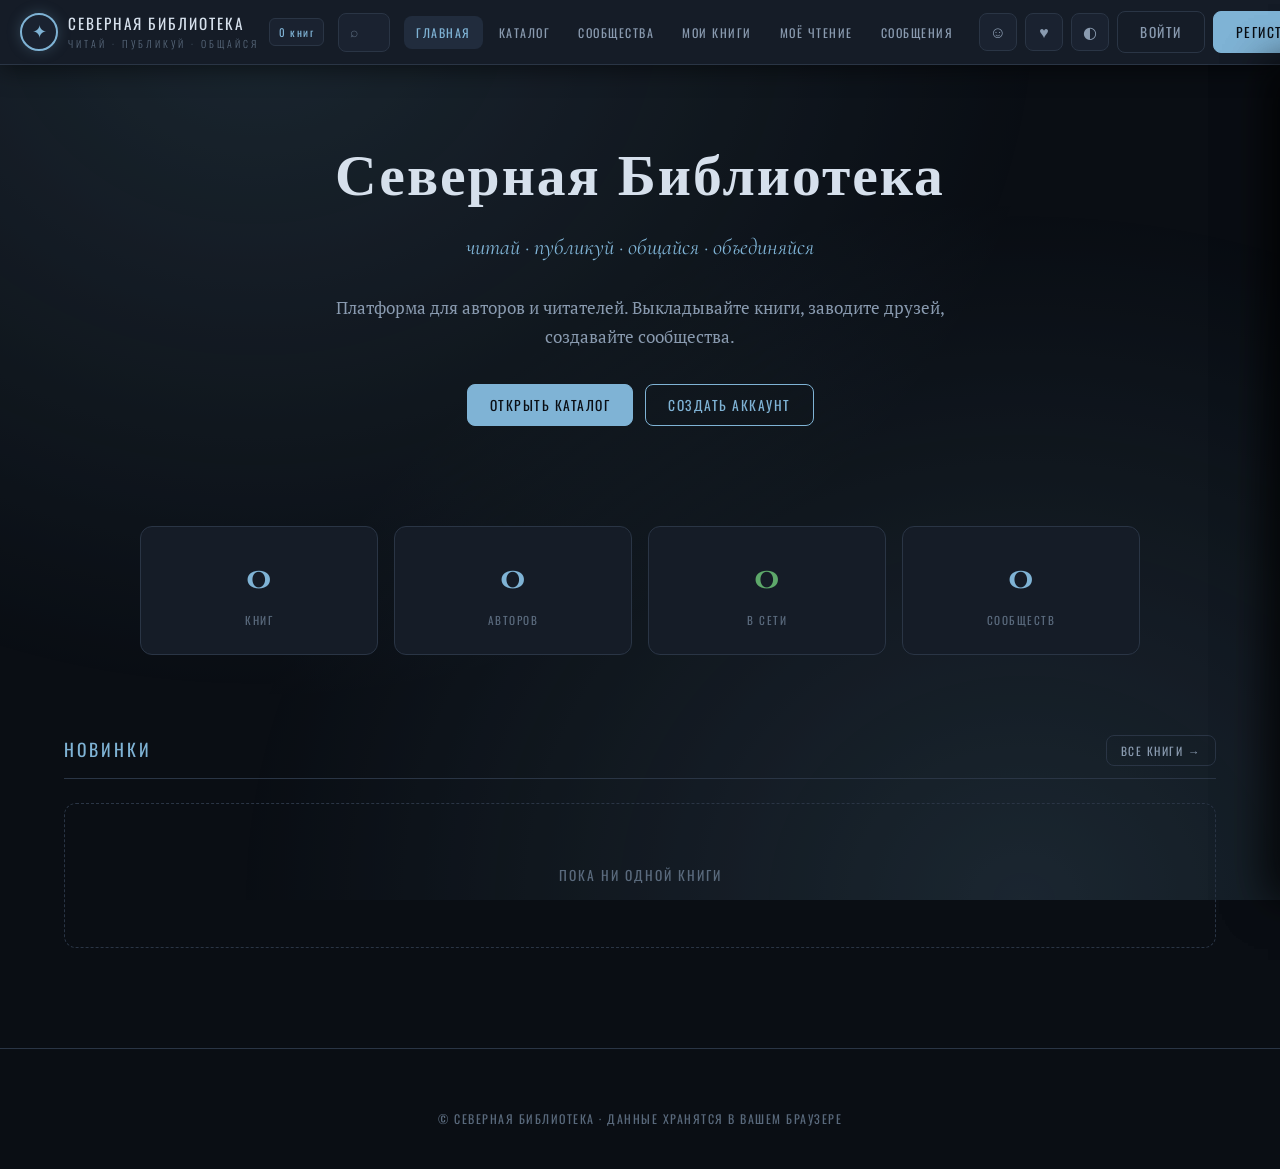
<file: static/index_backup.html>
<!DOCTYPE html>
<html lang="ru">
<head>
<meta charset="UTF-8">
<meta name="viewport" content="width=device-width, initial-scale=1.0">
<title>Северная Библиотека — читай, публикуй, общайся</title>
<link rel="preconnect" href="https://fonts.googleapis.com">
<link rel="preconnect" href="https://fonts.gstatic.com" crossorigin>
<link href="https://fonts.googleapis.com/css2?family=Cormorant+Garamond:ital,wght@0,400;0,600;0,700;1,400&family=Oswald:wght@300;400;500;600&family=PT+Serif:ital,wght@0,400;0,700;1,400&family=Uncial+Antiqua&display=swap" rel="stylesheet">
<style>
:root{
    --bg:#0a0e14; --bg2:#10161f; --panel:#151c27; --card:#1a2230; --hover:#212c3d;
    --text:#d6e0ec; --text2:#8a9bb0; --text3:#5a6a7d;
    --accent:#7fb3d5; --accent2:#4a7a9b; --glow:rgba(127,179,213,0.25);
    --border:#2a3545; --shadow:rgba(0,0,0,0.5);
    --font-body:'PT Serif',Georgia,serif;
    --font-head:'Oswald',sans-serif;
    --font-display:'Uncial Antiqua',serif;
    --font-title:'Cormorant Garamond',serif;
    --fs:17px;
    --msg-out:#1e3a52; --msg-in:#1a2230;
    --danger:#c94a4a; --success:#5da86a; --warning:#d9a83c;
    --online:#5da86a;
}
body.light{
    --bg:#f4ecd8; --bg2:#ede3cc; --panel:#f8f2e2; --card:#ffffff; --hover:#eee3c8;
    --text:#2c2218; --text2:#5a4a35; --text3:#8a7a60;
    --accent:#8b5a2b; --accent2:#6a4420; --glow:rgba(139,90,43,0.2);
    --border:#d4c5a0; --shadow:rgba(60,40,20,0.15);
    --msg-out:#f0d9a8; --msg-in:#ffffff;
}
body.night{
    --bg:#05070a; --bg2:#0a0e14; --panel:#0f141c; --card:#131a24; --hover:#1a2330;
    --text:#b8c6d8; --text2:#6a7a8d; --text3:#3e4a5a;
    --accent:#5a8ab0; --accent2:#3a5f7a; --glow:rgba(90,138,176,0.2);
    --border:#1c2530; --shadow:rgba(0,0,0,0.7);
    --msg-out:#1a3a52; --msg-in:#131a24;
}
*{box-sizing:border-box;margin:0;padding:0}
html{scroll-behavior:smooth}
body{
    background:var(--bg); color:var(--text); font-family:var(--font-body);
    font-size:var(--fs); line-height:1.7; min-height:100vh;
    transition:background .4s,color .4s;
}
body::before{
    content:''; position:fixed; inset:0; pointer-events:none; z-index:0;
    background:
        radial-gradient(ellipse at 20% 0%, var(--glow) 0%, transparent 55%),
        radial-gradient(ellipse at 80% 100%, var(--glow) 0%, transparent 55%);
    opacity:.6;
}
button{font-family:inherit;cursor:pointer}
input,textarea,select{font-family:inherit}
.container{max-width:1200px;margin:0 auto;padding:0 24px;position:relative;z-index:1}

/* КНОПКИ */
.btn{
    display:inline-flex; align-items:center; gap:8px; justify-content:center;
    padding:10px 22px; border-radius:8px; font-family:var(--font-head);
    font-size:.85rem; letter-spacing:1.5px; text-transform:uppercase;
    border:1px solid var(--accent); background:transparent; color:var(--accent);
    transition:all .25s; cursor:pointer;
}
.btn:hover{background:var(--accent); color:var(--bg); transform:translateY(-2px); box-shadow:0 8px 20px var(--glow)}
.btn-primary{background:var(--accent); color:var(--bg)}
.btn-primary:hover{background:var(--accent2); color:var(--text)}
.btn-ghost{border-color:var(--border); color:var(--text2)}
.btn-ghost:hover{background:var(--hover); color:var(--accent); border-color:var(--accent)}
.btn-danger{border-color:var(--danger); color:var(--danger)}
.btn-danger:hover{background:var(--danger); color:#fff; box-shadow:0 8px 20px rgba(201,74,74,.3)}
.btn-success{border-color:var(--success); color:var(--success)}
.btn-success:hover{background:var(--success); color:#fff}
.btn-sm{padding:6px 14px; font-size:.72rem}
.btn-block{width:100%; justify-content:center}
.btn:disabled{opacity:.4; cursor:not-allowed; transform:none; box-shadow:none}
.btn-google{background:#fff; color:#333; border-color:#ddd; font-weight:600}
.btn-google:hover{background:#f5f5f5; color:#333; border-color:#bbb; box-shadow:0 4px 12px rgba(0,0,0,.15)}
.btn-google svg{width:18px; height:18px}

.card{background:var(--panel); border:1px solid var(--border); border-radius:12px; padding:24px; transition:all .3s}

/* ШАПКА */
.topbar{
    position:sticky; top:0; z-index:100;
    background:var(--panel); border-bottom:1px solid var(--border);
    box-shadow:0 4px 24px var(--shadow); transition:background .4s;
}
.topbar-inner{
    max-width:1500px; margin:0 auto; padding:0 20px;
    height:64px; display:flex; align-items:center; gap:14px;
}
.brand{display:flex; align-items:center; gap:10px; cursor:pointer; flex-shrink:0}
.brand-sigil{
    width:38px; height:38px; border:2px solid var(--accent); border-radius:50%;
    display:flex; align-items:center; justify-content:center;
    font-family:var(--font-display); font-size:18px; color:var(--accent);
    background:var(--card); box-shadow:0 0 14px var(--glow);
}
.brand-name{
    font-family:var(--font-head); font-size:.95rem; letter-spacing:2px;
    text-transform:uppercase; color:var(--text);
}
.brand-name small{display:block; font-size:.62rem; color:var(--text3); letter-spacing:3px; font-weight:300}
.brand-counter{
    font-family:var(--font-head); font-size:.68rem; color:var(--accent);
    letter-spacing:1.5px; padding:4px 9px; border:1px solid var(--border);
    border-radius:6px; background:var(--card);
}

/* ГЛОБАЛЬНЫЙ ПОИСК */
.global-search{
    flex:1; max-width:340px; position:relative;
}
.global-search input{
    width:100%; padding:9px 14px 9px 36px;
    background:var(--card); color:var(--text);
    border:1px solid var(--border); border-radius:8px;
    font-size:.88rem; outline:none; transition:all .2s;
}
.global-search input:focus{border-color:var(--accent); box-shadow:0 0 0 3px var(--glow)}
.global-search .search-icon{
    position:absolute; left:12px; top:50%; transform:translateY(-50%);
    color:var(--text3); font-size:14px; pointer-events:none;
}
.global-search-results{
    position:absolute; top:100%; left:0; right:0; margin-top:6px;
    background:var(--panel); border:1px solid var(--accent); border-radius:10px;
    max-height:340px; overflow-y:auto; z-index:200;
    box-shadow:0 12px 40px rgba(0,0,0,.6); display:none;
}
.global-search-results.active{display:block}
.search-result{
    padding:10px 14px; cursor:pointer; display:flex; align-items:center; gap:10px;
    transition:all .2s; border-bottom:1px solid var(--border);
}
.search-result:last-child{border-bottom:none}
.search-result:hover{background:var(--hover)}
.search-result-type{
    font-family:var(--font-head); font-size:.62rem; color:var(--text3);
    letter-spacing:1.5px; text-transform:uppercase; margin-left:auto;
}

.nav-links{display:flex; gap:4px; overflow-x:auto; flex-shrink:0}
.nav-link{
    padding:8px 12px; border-radius:8px; background:none; border:none;
    font-family:var(--font-head); font-size:.75rem; letter-spacing:1.5px;
    text-transform:uppercase; color:var(--text2); transition:all .2s;
    white-space:nowrap; cursor:pointer;
}
.nav-link:hover{color:var(--accent); background:var(--hover)}
.nav-link.active{color:var(--accent); background:var(--hover)}
.nav-link .badge{
    display:inline-block; background:#c94a4a; color:#fff; font-size:.62rem;
    border-radius:10px; padding:1px 5px; margin-left:5px; font-family:var(--font-head);
    letter-spacing:0;
}
.topbar-actions{display:flex; align-items:center; gap:8px; margin-left:auto; flex-shrink:0}

.icon-btn{
    width:38px; height:38px; border:1px solid var(--border); background:var(--card);
    color:var(--text2); border-radius:8px; font-size:16px;
    display:flex; align-items:center; justify-content:center; transition:all .2s; cursor:pointer;
    position:relative;
}
.icon-btn:hover{color:var(--accent); border-color:var(--accent); background:var(--hover)}
.icon-btn svg{
    width:18px; height:18px; display:block;
    color:var(--text2);
    transition:color .2s;
    pointer-events:none;
}
.icon-btn:hover svg{color:var(--accent)}
.icon-btn .online-dot{
    position:absolute; top:-3px; right:-3px; min-width:18px; height:18px;
    background:var(--online); color:#fff; border-radius:9px; font-size:.62rem;
    display:flex; align-items:center; justify-content:center;
    font-family:var(--font-head); font-weight:600; padding:0 4px;
    border:2px solid var(--panel); box-shadow:0 0 8px rgba(93,168,106,.5);
}
.icon-btn .friend-dot{
    position:absolute; top:-3px; right:-3px; min-width:18px; height:18px;
    background:#c94a4a; color:#fff; border-radius:9px; font-size:.62rem;
    display:flex; align-items:center; justify-content:center;
    font-family:var(--font-head); font-weight:600; padding:0 4px;
    border:2px solid var(--panel);
}

.user-chip{
    display:flex; align-items:center; gap:8px;
    padding:5px 10px 5px 5px; border:1px solid var(--border); background:var(--card);
    border-radius:20px; font-family:var(--font-head); font-size:.78rem;
    color:var(--accent); letter-spacing:1px; transition:all .2s; cursor:pointer;
}
.user-chip:hover{border-color:var(--accent); background:var(--hover)}

/* АВАТАР */
.avatar{
    border-radius:50%; background:var(--accent); color:var(--bg);
    display:flex; align-items:center; justify-content:center; font-weight:600;
    flex-shrink:0; position:relative; overflow:hidden;
    font-family:var(--font-head); letter-spacing:0;
}
.avatar img{width:100%; height:100%; object-fit:cover; display:block}
.avatar.size-sm{width:28px; height:28px; font-size:12px}
.avatar.size-md{width:40px; height:40px; font-size:16px}
.avatar.size-lg{width:80px; height:80px; font-size:32px}
.avatar.size-xl{width:120px; height:120px; font-size:48px}
.avatar.google{background:#4285F4; color:#fff}
.avatar .status-dot{
    position:absolute; bottom:2px; right:2px;
    width:22%; height:22%; min-width:8px; min-height:8px; border-radius:50%;
    background:var(--text3); border:2px solid var(--panel); box-sizing:content-box;
}
.avatar .status-dot.online{background:var(--online); box-shadow:0 0 6px var(--online)}

/* ПАНЕЛИ */
.side-panel{
    position:fixed; top:64px; right:0; bottom:0;
    width:380px; max-width:92vw;
    background:var(--panel);
    border-left:1px solid var(--border);
    z-index:150;
    transform:translateX(100%);
    transition:transform .35s cubic-bezier(0.4, 0, 0.2, 1);
    box-shadow:-12px 0 40px var(--shadow);
    display:flex; flex-direction:column;
}
.side-panel.open{transform:translateX(0)}

.side-panel-head{
    padding:18px 22px 14px;
    border-bottom:1px solid var(--border);
    display:flex; align-items:center; justify-content:space-between;
}
.side-panel-head .title{
    font-family:var(--font-head); font-size:.95rem;
    letter-spacing:2.5px; text-transform:uppercase; color:var(--accent);
}
.side-panel-head .counter{
    font-family:var(--font-head); font-size:.72rem;
    color:var(--text3); letter-spacing:1px; margin-top:2px;
}
.side-panel-head .counter .online-num{color:var(--online); font-weight:600}

.side-panel-search{
    padding:10px 22px;
    border-bottom:1px solid var(--border);
}
.side-panel-search input{
    width:100%; padding:10px 14px;
    background:var(--card); color:var(--text);
    border:1px solid var(--border); border-radius:8px;
    font-size:.9rem; outline:none;
}
.side-panel-search input:focus{border-color:var(--accent); box-shadow:0 0 0 3px var(--glow)}

.side-panel-tabs{
    display:flex; border-bottom:1px solid var(--border);
}
.side-panel-tab{
    flex:1; padding:11px 6px; background:none; border:none;
    font-family:var(--font-head); font-size:.72rem; letter-spacing:1.5px;
    text-transform:uppercase; color:var(--text3); cursor:pointer;
    border-bottom:2px solid transparent; margin-bottom:-1px; transition:all .2s;
    position:relative;
}
.side-panel-tab.active{color:var(--accent); border-bottom-color:var(--accent)}
.side-panel-tab .tab-badge{
    display:inline-block; background:#c94a4a; color:#fff; font-size:.6rem;
    border-radius:8px; padding:0 5px; margin-left:4px; letter-spacing:0;
}

.side-panel-body{
    flex:1; overflow-y:auto; padding:10px;
}
.side-panel-body::-webkit-scrollbar{width:6px}
.side-panel-body::-webkit-scrollbar-thumb{background:var(--border); border-radius:3px}

.users-section-label{
    font-family:var(--font-head); font-size:.66rem;
    letter-spacing:2.5px; text-transform:uppercase;
    color:var(--text3); padding:12px 12px 6px;
}
.users-section-label.online-label{color:var(--online)}

.user-card{
    display:flex; gap:12px; align-items:center;
    padding:10px 12px; border-radius:10px;
    transition:all .2s; cursor:pointer;
    border:1px solid transparent;
    margin-bottom:2px;
}
.user-card:hover{background:var(--hover); border-color:var(--border)}
.user-card-info{flex:1; min-width:0}
.user-card-name{
    font-family:var(--font-head); font-size:.88rem;
    color:var(--text); letter-spacing:.5px;
    display:flex; align-items:center; gap:6px; flex-wrap:wrap;
}
.user-card-username{
    font-size:.75rem; color:var(--accent); font-family:var(--font-head);
    letter-spacing:.5px;
}
.user-card-status{
    font-size:.75rem; color:var(--text3);
    font-style:italic; margin-top:2px;
}
.user-card-status.online{color:var(--online); font-style:normal; font-family:var(--font-head); letter-spacing:.5px}
.user-card-actions{flex-shrink:0; display:flex; gap:6px; flex-wrap:wrap; justify-content:flex-end}
.user-card-write{
    padding:5px 11px; font-size:.68rem; letter-spacing:1px;
    background:transparent; border:1px solid var(--border);
    color:var(--text2); border-radius:6px;
    font-family:var(--font-head); text-transform:uppercase;
    cursor:pointer; transition:all .2s;
}
.user-card-write:hover{background:var(--accent); color:var(--bg); border-color:var(--accent)}
.user-card-write.primary{background:var(--accent); color:var(--bg); border-color:var(--accent)}
.user-card-write.danger{border-color:var(--danger); color:var(--danger)}
.user-card-write.danger:hover{background:var(--danger); color:#fff}
.user-card-write.success{border-color:var(--success); color:var(--success)}
.user-card-write.success:hover{background:var(--success); color:#fff}

.side-panel-empty{
    padding:40px 20px; text-align:center;
    color:var(--text3); font-size:.85rem; font-style:italic;
}

.side-backdrop{
    position:fixed; inset:0; background:rgba(0,0,0,.5);
    z-index:140; opacity:0; pointer-events:none;
    transition:opacity .3s;
}
.side-backdrop.active{opacity:1; pointer-events:auto}

/* ПРОФИЛЬ */
.profile-page{padding:40px 0}
.profile-card{
    background:var(--panel); border:1px solid var(--border);
    border-radius:16px; overflow:hidden; margin-bottom:24px;
}
.profile-banner{
    height:180px;
    background:linear-gradient(135deg,var(--accent2),var(--accent));
    position:relative;
}
.profile-banner::after{
    content:''; position:absolute; inset:0;
    background:radial-gradient(ellipse at 30% 20%, rgba(255,255,255,.15), transparent 60%),
               radial-gradient(ellipse at 80% 90%, rgba(0,0,0,.3), transparent 60%);
}
.profile-main{
    padding:0 32px 32px;
    margin-top:-60px;
    position:relative;
}
.profile-avatar-wrap{
    display:flex; align-items:flex-end; gap:20px; margin-bottom:20px; flex-wrap:wrap;
}
.profile-avatar{
    width:130px; height:130px; border-radius:50%;
    border:5px solid var(--panel); background:var(--accent);
    display:flex; align-items:center; justify-content:center;
    font-family:var(--font-display); font-size:48px; color:var(--bg);
    overflow:hidden; position:relative; box-shadow:0 8px 24px var(--shadow);
    flex-shrink:0;
}
.profile-avatar img{width:100%; height:100%; object-fit:cover; display:block}
.profile-avatar .status-dot{
    position:absolute; bottom:8px; right:8px;
    width:20px; height:20px; border-radius:50%;
    background:var(--online); border:3px solid var(--panel);
}
.profile-avatar .status-dot.off{background:var(--text3)}

.profile-actions{margin-left:auto; display:flex; gap:8px; flex-wrap:wrap}
.profile-name{
    font-family:var(--font-title); font-size:2rem;
    color:var(--text); font-weight:600; margin-bottom:4px;
}
.profile-username{
    font-family:var(--font-head); font-size:.95rem;
    color:var(--accent); letter-spacing:.5px; margin-bottom:12px;
}
.profile-status{
    font-size:.85rem; color:var(--text3); font-family:var(--font-head);
    letter-spacing:1px; margin-bottom:14px;
}
.profile-status.online{color:var(--online)}
.profile-bio{
    font-size:1rem; line-height:1.7; color:var(--text2);
    max-width:640px; margin-bottom:20px; white-space:pre-wrap;
}
.profile-stats{
    display:flex; gap:32px; flex-wrap:wrap;
    padding-top:20px; border-top:1px solid var(--border);
}
.profile-stat{text-align:left}
.profile-stat-num{
    font-family:var(--font-display); font-size:1.6rem;
    color:var(--accent);
}
.profile-stat-label{
    font-family:var(--font-head); font-size:.7rem;
    letter-spacing:2px; text-transform:uppercase; color:var(--text3);
    margin-top:2px;
}

.profile-grid{
    display:grid; grid-template-columns:repeat(auto-fill,minmax(180px,1fr));
    gap:16px;
    margin-top:20px;
}

/* СООБЩЕСТВА */
.communities-grid{
    display:grid; grid-template-columns:repeat(auto-fill,minmax(280px,1fr));
    gap:20px;
}
.community-card{
    background:var(--panel); border:1px solid var(--border);
    border-radius:12px; padding:22px;
    transition:all .25s; cursor:pointer;
    display:flex; flex-direction:column; gap:12px;
}
.community-card:hover{
    border-color:var(--accent);
    transform:translateY(-3px);
    box-shadow:0 16px 30px var(--shadow), 0 0 20px var(--glow);
}
.community-head{display:flex; gap:14px; align-items:center}
.community-avatar{
    width:56px; height:56px; border-radius:14px;
    background:linear-gradient(135deg,var(--accent2),var(--accent));
    display:flex; align-items:center; justify-content:center;
    font-family:var(--font-display); font-size:24px; color:var(--bg);
    overflow:hidden; flex-shrink:0;
}
.community-avatar img{width:100%; height:100%; object-fit:cover; display:block}
.community-title{
    font-family:var(--font-head); font-size:1.05rem;
    color:var(--text); letter-spacing:1px; line-height:1.2;
    margin-bottom:4px;
}
.community-meta{
    font-size:.78rem; color:var(--text3); font-family:var(--font-head);
    letter-spacing:.5px;
}
.community-desc{
    font-size:.9rem; color:var(--text2); line-height:1.5;
    display:-webkit-box; -webkit-line-clamp:3; -webkit-box-orient:vertical;
    overflow:hidden;
}
.community-footer{
    display:flex; gap:8px; align-items:center;
    padding-top:12px; border-top:1px solid var(--border);
    margin-top:auto;
}
.community-member-badge{
    font-family:var(--font-head); font-size:.72rem;
    letter-spacing:1px; color:var(--text3);
    padding:3px 8px; border:1px solid var(--border); border-radius:6px;
}

.community-page{padding:40px 0}
.community-page-head{
    display:flex; gap:24px; align-items:flex-start;
    margin-bottom:28px; flex-wrap:wrap;
}
.community-page-avatar{
    width:120px; height:120px; border-radius:20px;
    background:linear-gradient(135deg,var(--accent2),var(--accent));
    display:flex; align-items:center; justify-content:center;
    font-family:var(--font-display); font-size:52px; color:var(--bg);
    overflow:hidden; flex-shrink:0;
    box-shadow:0 12px 30px var(--shadow);
}
.community-page-avatar img{width:100%; height:100%; object-fit:cover; display:block}
.community-page-info{flex:1; min-width:0}
.community-page-title{
    font-family:var(--font-title); font-size:2rem;
    color:var(--text); margin-bottom:6px;
}
.community-page-username{
    font-family:var(--font-head); font-size:.9rem;
    color:var(--accent); letter-spacing:.5px; margin-bottom:12px;
}
.community-page-desc{
    font-size:1rem; line-height:1.7; color:var(--text2);
    margin-bottom:18px; white-space:pre-wrap;
}
.community-tabs{
    display:flex; gap:6px; border-bottom:1px solid var(--border);
    margin-bottom:20px;
}
.community-tab{
    padding:12px 18px; background:none; border:none;
    font-family:var(--font-head); font-size:.78rem;
    letter-spacing:1.5px; text-transform:uppercase;
    color:var(--text3); cursor:pointer;
    border-bottom:2px solid transparent; margin-bottom:-1px;
    transition:all .2s;
}
.community-tab.active{color:var(--accent); border-bottom-color:var(--accent)}

/* ГЛАВНАЯ */
.hero{padding:80px 0 60px; text-align:center}
.hero h1{
    font-family:var(--font-display); font-size:3.6rem; line-height:1.1;
    color:var(--text); letter-spacing:2px; margin-bottom:20px;
}
.hero .subtitle{
    font-family:var(--font-title); font-style:italic; font-size:1.4rem;
    color:var(--accent); margin-bottom:28px;
}
.hero p{max-width:640px; margin:0 auto 32px; color:var(--text2); font-size:1.05rem}

.section{padding:40px 0}
.section-head{
    display:flex; align-items:center; justify-content:space-between;
    margin-bottom:24px; padding-bottom:12px; border-bottom:1px solid var(--border); gap:16px; flex-wrap:wrap;
}
.section-title{
    font-family:var(--font-head); font-size:1.1rem; letter-spacing:3px;
    text-transform:uppercase; color:var(--accent);
}

/* КАТАЛОГ */
.books-grid{
    display:grid; grid-template-columns:repeat(auto-fill,minmax(180px,1fr));
    gap:24px;
}
.book-card{
    cursor:pointer; transition:all .3s; text-align:left;
    background:transparent; border:none; padding:0; position:relative;
}
.book-card:hover .book-cover{transform:translateY(-4px); box-shadow:0 16px 30px var(--shadow), 0 0 30px var(--glow)}
.book-cover{
    aspect-ratio:2/3; border-radius:6px; position:relative; overflow:hidden;
    border:1px solid var(--border); margin-bottom:12px; transition:all .3s;
    background:linear-gradient(135deg,var(--panel),var(--card));
    display:flex; align-items:center; justify-content:center;
}
.book-cover img{
    width:100%; height:100%; object-fit:cover; display:block;
    position:absolute; inset:0;
}
.book-cover-symbol{
    font-family:var(--font-display); font-size:52px; color:var(--accent);
    text-shadow:0 0 30px var(--glow); opacity:.85;
}
.book-cover::after{
    content:''; position:absolute; inset:0;
    background:linear-gradient(to top, rgba(0,0,0,.5), transparent 40%);
    pointer-events:none;
}
.book-title{
    font-family:var(--font-title); font-size:1.05rem; font-weight:600;
    color:var(--text); line-height:1.3; margin-bottom:4px;
    display:-webkit-box; -webkit-line-clamp:2; -webkit-box-orient:vertical; overflow:hidden;
}
.book-author{font-size:.82rem; color:var(--text2); margin-bottom:2px}
.book-meta{font-size:.75rem; color:var(--text3); font-style:italic}

/* Значок "Читаю" на обложке */
.book-reading-badge{
    position:absolute; top:8px; left:8px; z-index:3;
    background:var(--accent); color:var(--bg);
    font-family:var(--font-head); font-size:.6rem; letter-spacing:1px;
    text-transform:uppercase; padding:3px 7px; border-radius:5px;
    box-shadow:0 4px 12px var(--glow); font-weight:600;
}
/* Прогресс-бар под карточкой */
.book-progress{
    margin-top:8px; height:4px; background:var(--border);
    border-radius:2px; overflow:hidden;
}
.book-progress-fill{
    height:100%; background:var(--accent);
    border-radius:2px; transition:width .4s;
}

.empty{
    padding:60px 20px; text-align:center; color:var(--text3);
    font-family:var(--font-head); letter-spacing:2px; text-transform:uppercase;
    font-size:.85rem; border:1px dashed var(--border); border-radius:12px;
}

/* СТРАНИЦА КНИГИ */
.book-page{padding:40px 0}
.book-layout{display:grid; grid-template-columns:280px 1fr; gap:40px}
.book-cover-large{
    aspect-ratio:2/3; border-radius:10px; border:1px solid var(--border);
    background:linear-gradient(135deg,var(--panel),var(--card));
    display:flex; align-items:center; justify-content:center; margin-bottom:20px;
    box-shadow:0 20px 40px var(--shadow);
    position:relative; overflow:hidden;
}
.book-cover-large img{width:100%; height:100%; object-fit:cover; display:block; position:absolute; inset:0}
.book-cover-large .book-cover-symbol{font-size:96px}
.book-info h1{font-family:var(--font-title); font-size:2.4rem; line-height:1.2; color:var(--text); margin-bottom:12px}
.book-info .author{font-size:1.1rem; color:var(--accent); margin-bottom:8px; font-style:italic}
.book-info .meta-line{
    display:flex; gap:16px; flex-wrap:wrap; font-size:.85rem;
    color:var(--text3); margin-bottom:24px; font-family:var(--font-head);
    letter-spacing:1px; text-transform:uppercase;
}
.book-annotation{
    font-size:1.05rem; line-height:1.7; color:var(--text2);
    margin-bottom:28px; padding-bottom:24px; border-bottom:1px solid var(--border);
    white-space:pre-wrap;
}
.chapters-preview{margin-top:28px}
.chapter-preview-item{
    display:flex; align-items:center; justify-content:space-between;
    padding:14px 18px; border-radius:8px; border:1px solid var(--border);
    margin-bottom:8px; background:var(--card); transition:all .2s; cursor:pointer;
}
.chapter-preview-item:hover{border-color:var(--accent); background:var(--hover); transform:translateX(4px)}
.chapter-preview-item.current{border-color:var(--accent); background:var(--hover); box-shadow:0 0 0 2px var(--glow)}
.chapter-preview-item .num{font-family:var(--font-head); font-size:.7rem; letter-spacing:2px; color:var(--accent); text-transform:uppercase}
.chapter-preview-item .title{font-family:var(--font-title); font-size:1.05rem; margin-top:2px}
.chapter-preview-item .arrow{color:var(--accent); font-size:1.2rem}
.chapter-preview-item .current-mark{
    font-family:var(--font-head); font-size:.62rem; letter-spacing:1px;
    text-transform:uppercase; color:var(--accent); margin-right:8px;
}

/* ЧИТАЛКА */
.reader-view{padding:40px 0}
.reader-toolbar{
    position:sticky; top:64px; z-index:50; margin-bottom:24px;
    background:var(--panel); border:1px solid var(--border); border-radius:10px;
    padding:12px 20px; display:flex; align-items:center; gap:16px; flex-wrap:wrap;
    box-shadow:0 4px 20px var(--shadow);
}
.reader-toolbar .current-chapter{
    font-family:var(--font-head); font-size:.8rem; letter-spacing:2px;
    text-transform:uppercase; color:var(--accent); flex:1;
}
.reader-content{max-width:760px; margin:0 auto}
.reader-content h2{font-family:var(--font-display); font-size:2rem; line-height:1.25; color:var(--text); text-align:center; margin-bottom:8px}
.reader-content .chapter-label{
    text-align:center; font-family:var(--font-head); font-size:.75rem;
    letter-spacing:5px; text-transform:uppercase; color:var(--accent);
    margin-bottom:32px; padding-bottom:24px; border-bottom:1px solid var(--border); position:relative;
}
.reader-content .chapter-label::after{
    content:'❦'; position:absolute; bottom:-13px; left:50%; transform:translateX(-50%);
    background:var(--bg); padding:0 14px; font-size:20px; color:var(--accent);
    text-shadow:0 0 12px var(--glow);
}
.reader-content p{margin-bottom:20px; text-align:justify; hyphens:auto}
.reader-content p:first-of-type::first-letter{
    font-family:var(--font-display); font-size:3.4em; float:left; line-height:.85;
    padding:6px 12px 0 0; color:var(--accent); text-shadow:0 4px 12px var(--glow);
}
.reader-nav{display:flex; justify-content:space-between; align-items:center; margin-top:48px; padding-top:24px; border-top:1px solid var(--border); gap:16px}

/* ЛИЧНЫЙ КАБИНЕТ */
.dashboard{padding:40px 0}
.dashboard-head{display:flex; justify-content:space-between; align-items:flex-start; margin-bottom:32px; gap:16px; flex-wrap:wrap}
.dashboard-head h1{font-family:var(--font-title); font-size:2rem; color:var(--text); margin-bottom:6px}
.dashboard-head .subtitle{color:var(--text2); font-style:italic}
.my-books{display:grid; gap:16px}
.my-book-item{
    display:flex; gap:20px; align-items:center; padding:20px;
    background:var(--panel); border:1px solid var(--border); border-radius:12px; transition:all .2s;
}
.my-book-item:hover{border-color:var(--accent); box-shadow:0 0 20px var(--glow)}
.my-book-cover{
    width:60px; height:90px; border-radius:6px; flex-shrink:0;
    background:linear-gradient(135deg,var(--panel),var(--card));
    border:1px solid var(--border); display:flex; align-items:center; justify-content:center;
    font-family:var(--font-display); font-size:28px; color:var(--accent);
    overflow:hidden; position:relative;
}
.my-book-cover img{width:100%; height:100%; object-fit:cover; display:block; position:absolute; inset:0}
.my-book-info{flex:1; min-width:0}
.my-book-info .title{font-family:var(--font-title); font-size:1.15rem; color:var(--text); font-weight:600; margin-bottom:4px}
.my-book-info .meta{font-size:.82rem; color:var(--text3)}
.my-book-actions{display:flex; gap:8px; flex-wrap:wrap}

/* СТРАНИЦА "МОЁ ЧТЕНИЕ" */
.reading-list{display:grid; gap:16px}
.reading-item{
    display:flex; gap:20px; align-items:center; padding:20px;
    background:var(--panel); border:1px solid var(--border); border-radius:12px;
    transition:all .2s;
}
.reading-item:hover{border-color:var(--accent); box-shadow:0 0 20px var(--glow)}
.reading-cover{
    width:70px; height:105px; border-radius:6px; flex-shrink:0;
    background:linear-gradient(135deg,var(--panel),var(--card));
    border:1px solid var(--border); display:flex; align-items:center; justify-content:center;
    font-family:var(--font-display); font-size:32px; color:var(--accent);
    overflow:hidden; position:relative;
}
.reading-cover img{width:100%; height:100%; object-fit:cover; display:block; position:absolute; inset:0}
.reading-info{flex:1; min-width:0}
.reading-info .title{
    font-family:var(--font-title); font-size:1.2rem; color:var(--text);
    font-weight:600; margin-bottom:4px;
}
.reading-info .author{font-size:.85rem; color:var(--text2); margin-bottom:8px; font-style:italic}
.reading-info .chapter-now{
    font-family:var(--font-head); font-size:.78rem; letter-spacing:1px;
    color:var(--accent); margin-bottom:8px;
}
.reading-progress-bar{
    height:6px; background:var(--border); border-radius:3px; overflow:hidden;
    margin-bottom:6px; max-width:400px;
}
.reading-progress-bar > div{
    height:100%; background:var(--accent); border-radius:3px; transition:width .4s;
}
.reading-progress-text{
    font-family:var(--font-head); font-size:.7rem; color:var(--text3);
    letter-spacing:1px;
}
.reading-actions{display:flex; flex-direction:column; gap:8px; flex-shrink:0}

/* РЕДАКТОР КНИГИ */
.editor{padding:40px 0; max-width:800px; margin:0 auto}
.editor h1{font-family:var(--font-title); font-size:2rem; color:var(--text); margin-bottom:8px; text-align:center}
.editor .sub{text-align:center; color:var(--text2); font-style:italic; margin-bottom:32px}
.field{margin-bottom:20px}
.field label{display:block; font-family:var(--font-head); font-size:.72rem; letter-spacing:2px; text-transform:uppercase; color:var(--text3); margin-bottom:8px}
.field label .req{color:var(--danger)}
.field input,.field textarea,.field select{
    width:100%; padding:12px 14px; background:var(--card); color:var(--text);
    border:1px solid var(--border); border-radius:8px; font-size:.95rem; outline:none; transition:all .25s;
}
.field input:focus,.field textarea:focus,.field select:focus{border-color:var(--accent); box-shadow:0 0 0 3px var(--glow)}
.field textarea{min-height:100px; resize:vertical; line-height:1.6}
.field .hint{font-size:.75rem; color:var(--text3); margin-top:4px; font-style:italic}

/* Выбор обложки книги */
.cover-uploader{
    display:flex; gap:20px; align-items:flex-start;
    padding:20px; background:var(--card); border:1px dashed var(--border);
    border-radius:12px; margin-bottom:16px;
}
.cover-preview-box{
    width:140px; height:210px; border-radius:8px; flex-shrink:0;
    background:linear-gradient(135deg,var(--panel),var(--card));
    border:1px solid var(--border); display:flex; align-items:center; justify-content:center;
    overflow:hidden; position:relative;
}
.cover-preview-box img{width:100%; height:100%; object-fit:cover; display:block; position:absolute; inset:0}
.cover-preview-box .book-cover-symbol{font-size:56px}
.cover-uploader-info{flex:1; min-width:0}
.cover-uploader-info p{font-size:.85rem; color:var(--text3); margin-bottom:10px; font-style:italic; line-height:1.5}
.cover-uploader-actions{display:flex; gap:8px; flex-wrap:wrap}

.chapter-editor-item{border:1px solid var(--border); border-radius:10px; padding:16px; margin-bottom:12px; background:var(--card)}
.chapter-editor-head{display:flex; gap:12px; align-items:center; margin-bottom:12px}
.chapter-editor-head input{
    flex:1; padding:10px 12px; background:var(--bg); color:var(--text);
    border:1px solid var(--border); border-radius:6px; font-size:.9rem; outline:none;
}
.chapter-editor-head input:focus{border-color:var(--accent)}
.chapter-editor-item textarea{
    width:100%; min-height:200px; padding:14px; background:var(--bg); color:var(--text);
    border:1px solid var(--border); border-radius:6px; font-size:.95rem; line-height:1.6;
    resize:vertical; outline:none; font-family:var(--font-body);
}
.chapter-editor-item textarea:focus{border-color:var(--accent); box-shadow:0 0 0 3px var(--glow)}

.requirements{
    background:var(--card); border:1px solid var(--border); border-radius:12px;
    padding:20px 24px; margin-bottom:24px;
}
.requirements h3{
    font-family:var(--font-head); font-size:.85rem; letter-spacing:2.5px;
    text-transform:uppercase; color:var(--accent); margin-bottom:16px;
    padding-bottom:12px; border-bottom:1px solid var(--border);
}
.req-list{list-style:none; display:flex; flex-direction:column; gap:10px}
.req-item{
    display:flex; align-items:flex-start; gap:12px; font-size:.9rem; line-height:1.5;
    padding:8px 12px; border-radius:8px; transition:all .2s;
}
.req-item.ok{background:rgba(93,168,106,.08)}
.req-item.fail{background:rgba(201,74,74,.08)}
.req-icon{
    flex-shrink:0; width:22px; height:22px; border-radius:50%;
    display:flex; align-items:center; justify-content:center;
    font-size:13px; font-weight:bold; margin-top:2px;
}
.req-item.ok .req-icon{background:var(--success); color:white}
.req-item.fail .req-icon{background:var(--danger); color:white}
.req-item .req-text{flex:1}
.req-item .req-text strong{font-family:var(--font-head); letter-spacing:.5px; font-weight:600}
.req-item .req-text small{display:block; color:var(--text3); font-size:.78rem; margin-top:2px; font-style:italic}

.agree-row{
    display:flex; align-items:flex-start; gap:12px; padding:16px;
    background:var(--card); border:1px solid var(--border); border-radius:10px;
    cursor:pointer; margin-bottom:20px; transition:all .2s;
}
.agree-row:hover{border-color:var(--accent)}
.agree-row.checked{border-color:var(--success); background:rgba(93,168,106,.06)}
.agree-row input{width:20px; height:20px; margin-top:2px; flex-shrink:0; accent-color:var(--accent); cursor:pointer}
.agree-row .agree-text{font-size:.9rem; line-height:1.5}
.agree-row .agree-text a{color:var(--accent); text-decoration:underline}

.avatar-uploader{
    display:flex; align-items:center; gap:20px; padding:20px;
    background:var(--card); border:1px dashed var(--border);
    border-radius:12px; margin-bottom:16px;
}
.avatar-uploader-info{flex:1; min-width:0}
.avatar-uploader-info p{font-size:.85rem; color:var(--text3); margin-bottom:8px; font-style:italic}
.avatar-preview{
    width:100px; height:100px; border-radius:50%;
    background:var(--accent); color:var(--bg);
    display:flex; align-items:center; justify-content:center;
    font-family:var(--font-display); font-size:36px; overflow:hidden;
    flex-shrink:0; border:3px solid var(--border);
}
.avatar-preview img{width:100%; height:100%; object-fit:cover}

/* МЕССЕНДЖЕР */
.messenger{
    display:grid; grid-template-columns:320px 1fr;
    height:calc(100vh - 64px); background:var(--bg); position:relative; z-index:1;
}
.chat-sidebar{
    background:var(--panel); border-right:1px solid var(--border);
    display:flex; flex-direction:column; overflow:hidden;
}
.chat-sidebar-head{
    padding:16px 20px; border-bottom:1px solid var(--border);
    display:flex; align-items:center; justify-content:space-between; gap:12px;
}
.chat-sidebar-head h2{font-family:var(--font-head); font-size:.85rem; letter-spacing:3px; text-transform:uppercase; color:var(--accent)}
.chat-tabs{display:flex; border-bottom:1px solid var(--border); overflow-x:auto}
.chat-tab{
    flex:1; min-width:80px; padding:11px 8px; background:none; border:none;
    font-family:var(--font-head); font-size:.7rem; letter-spacing:1.5px;
    text-transform:uppercase; color:var(--text3); cursor:pointer;
    border-bottom:2px solid transparent; margin-bottom:-1px; transition:all .2s;
    white-space:nowrap;
}
.chat-tab.active{color:var(--accent); border-bottom-color:var(--accent)}
.chat-list{flex:1; overflow-y:auto; padding:8px}

.chat-item{
    display:flex; gap:12px; padding:10px 12px; border-radius:8px;
    cursor:pointer; transition:all .2s; margin-bottom:2px;
}
.chat-item:hover{background:var(--hover)}
.chat-item.active{background:var(--hover); border-left:3px solid var(--accent); padding-left:9px}
.chat-item-info{flex:1; min-width:0}
.chat-item-name{font-family:var(--font-head); font-size:.85rem; color:var(--text); letter-spacing:.5px; margin-bottom:2px; display:flex; align-items:center; gap:6px}
.chat-item-preview{font-size:.8rem; color:var(--text3); white-space:nowrap; overflow:hidden; text-overflow:ellipsis}
.chat-item-unread{
    background:#c94a4a; color:#fff; font-size:.65rem; border-radius:10px;
    padding:1px 6px; font-family:var(--font-head); margin-left:auto; align-self:center;
}

.chat-main{display:flex; flex-direction:column; background:var(--bg2)}
.chat-empty{
    flex:1; display:flex; flex-direction:column; align-items:center; justify-content:center;
    color:var(--text3); font-family:var(--font-head); letter-spacing:2px; text-transform:uppercase;
    font-size:.85rem; padding:40px; text-align:center;
}
.chat-empty-icon{font-size:64px; margin-bottom:20px; opacity:.4}
.chat-header{
    padding:14px 20px; border-bottom:1px solid var(--border);
    display:flex; align-items:center; gap:12px; background:var(--panel);
}
.chat-header .name{font-family:var(--font-head); font-size:.95rem; color:var(--text); letter-spacing:1px}
.chat-header .status{font-size:.75rem; color:var(--text3); font-style:italic}
.chat-messages{
    flex:1; overflow-y:auto; padding:20px; display:flex; flex-direction:column; gap:12px;
}
.msg{
    max-width:70%; padding:10px 14px; border-radius:12px;
    font-size:.95rem; line-height:1.5; word-wrap:break-word;
    animation:msgIn .25s ease;
}
@keyframes msgIn{from{opacity:0; transform:translateY(6px)}to{opacity:1; transform:none}}
.msg-in{background:var(--msg-in); align-self:flex-start; border-bottom-left-radius:4px; border:1px solid var(--border)}
.msg-out{background:var(--msg-out); color:var(--text); align-self:flex-end; border-bottom-right-radius:4px}
.msg-author{font-family:var(--font-head); font-size:.72rem; color:var(--accent); letter-spacing:1px; margin-bottom:4px; text-transform:uppercase}
.msg-time{font-size:.7rem; opacity:.6; margin-top:4px; text-align:right; font-family:var(--font-head)}
.chat-input-area{
    padding:16px 20px; border-top:1px solid var(--border);
    background:var(--panel); display:flex; gap:12px;
}
.chat-input-area textarea{
    flex:1; padding:12px 16px; background:var(--card); color:var(--text);
    border:1px solid var(--border); border-radius:10px; font-size:.95rem;
    outline:none; resize:none; font-family:var(--font-body); line-height:1.5;
    max-height:120px; min-height:44px; transition:border-color .2s;
}
.chat-input-area textarea:focus{border-color:var(--accent); box-shadow:0 0 0 3px var(--glow)}
.send-btn{
    padding:12px 24px; background:var(--accent); color:var(--bg);
    border:none; border-radius:10px; font-family:var(--font-head);
    font-size:.8rem; letter-spacing:2px; text-transform:uppercase; font-weight:600;
    cursor:pointer; transition:all .2s;
}
.send-btn:hover{background:var(--accent2); color:var(--text)}

/* МОДАЛКИ */
.overlay{
    position:fixed; inset:0; background:rgba(0,0,0,.85); backdrop-filter:blur(8px);
    z-index:200; display:none; align-items:center; justify-content:center; padding:20px;
}
.overlay.active{display:flex}
.modal{
    background:var(--panel); border:2px solid var(--accent); border-radius:12px;
    width:100%; max-width:440px; padding:32px 28px; position:relative;
    box-shadow:0 20px 60px rgba(0,0,0,.8); max-height:90vh; overflow-y:auto;
    animation:modalIn .25s ease;
}
@keyframes modalIn{
    from{opacity:0; transform:scale(.95) translateY(10px)}
    to{opacity:1; transform:scale(1) translateY(0)}
}
.modal-wide{max-width:640px}
.modal-close{
    position:absolute; top:12px; right:16px; background:none; border:none;
    color:var(--text3); font-size:26px; transition:color .2s; cursor:pointer;
}
.modal-close:hover{color:var(--accent)}
.modal h2{font-family:var(--font-title); font-size:1.6rem; color:var(--text); margin-bottom:8px; text-align:center}
.modal .modal-sub{text-align:center; color:var(--text2); font-style:italic; margin-bottom:24px; font-size:.9rem}

.tabs{display:flex; gap:6px; margin-bottom:24px; border-bottom:1px solid var(--border)}
.tab{
    flex:1; padding:12px 8px; background:none; border:none;
    font-family:var(--font-head); font-size:.8rem; letter-spacing:2px;
    text-transform:uppercase; color:var(--text3); cursor:pointer;
    border-bottom:2px solid transparent; margin-bottom:-1px; transition:all .2s;
}
.tab.active{color:var(--accent); border-bottom-color:var(--accent)}
.error-text{color:var(--danger); font-size:.85rem; font-style:italic; text-align:center; min-height:20px; margin-bottom:8px}
.success-text{color:var(--success); font-size:.85rem; font-style:italic; text-align:center; min-height:20px; margin-bottom:8px}

.divider-or{
    display:flex; align-items:center; gap:12px; margin:20px 0;
    color:var(--text3); font-family:var(--font-head); font-size:.72rem;
    letter-spacing:2px; text-transform:uppercase;
}
.divider-or::before, .divider-or::after{content:''; flex:1; height:1px; background:var(--border)}

.toast{
    position:fixed; bottom:30px; left:50%; transform:translateX(-50%) translateY(20px);
    background:var(--card); color:var(--text); padding:12px 24px;
    border:1px solid var(--accent); border-radius:8px;
    font-family:var(--font-head); font-size:.85rem; letter-spacing:1px;
    z-index:500; opacity:0; transition:all .3s;
    box-shadow:0 8px 30px rgba(0,0,0,.5), 0 0 20px var(--glow);
    max-width:90vw;
}
.toast.show{opacity:1; transform:translateX(-50%) translateY(0)}
.toast.success{border-color:var(--success)}
.toast.error{border-color:var(--danger)}

.footer{
    padding:60px 0 40px; border-top:1px solid var(--border); margin-top:60px;
    text-align:center; color:var(--text3); font-family:var(--font-head);
    font-size:.75rem; letter-spacing:1.5px; text-transform:uppercase;
}

@media(max-width:1000px){
    .global-search{display:none}
    .nav-links{display:none}
}
@media(max-width:900px){
    .book-layout{grid-template-columns:1fr; gap:24px}
    .book-cover-large{max-width:200px; margin:0 auto 20px}
    .book-info{text-align:center}
    .book-info .meta-line{justify-content:center}
    .hero h1{font-size:2.6rem}
    .brand-name small{display:none}
    .messenger{grid-template-columns:1fr}
    .chat-sidebar{position:absolute; inset:0; z-index:10; transition:transform .3s}
    .chat-sidebar.hide-mobile{transform:translateX(-100%)}
    .chat-main{grid-column:1}
    .chat-back-btn{display:inline-flex !important}
    .side-panel{width:100%; max-width:100%}
    .profile-banner{height:120px}
    .profile-main{padding:0 20px 24px}
    .profile-avatar{width:100px; height:100px; font-size:38px}
    .profile-name{font-size:1.5rem}
    .reading-item{flex-direction:column; align-items:stretch; text-align:center}
    .reading-cover{margin:0 auto}
    .reading-actions{flex-direction:row; justify-content:center}
    .cover-uploader{flex-direction:column; align-items:center}
}
@media(max-width:600px){
    .hero{padding:50px 0 30px}
    .hero h1{font-size:2rem}
    .hero .subtitle{font-size:1.1rem}
    .books-grid{grid-template-columns:repeat(auto-fill,minmax(140px,1fr)); gap:16px}
    .reader-content h2{font-size:1.5rem}
    .topbar-inner{padding:0 12px; gap:8px}
    .user-chip span:not(.avatar){display:none}
    .icon-btn{width:36px; height:36px; font-size:14px}
    .my-book-item{flex-direction:column; align-items:stretch; text-align:center}
    .my-book-cover{margin:0 auto}
    .my-book-actions{justify-content:center}
    .msg{max-width:85%}
    .brand-counter{display:none}
    .brand-name{font-size:.8rem}
    .communities-grid{grid-template-columns:1fr}
}
.chat-back-btn{
    display:none; padding:8px 12px; background:none; border:1px solid var(--border);
    border-radius:8px; color:var(--text2); font-size:16px; cursor:pointer;
}
</style>
</head>
<body>

<header class="topbar">
    <div class="topbar-inner">
        <div class="brand" id="brandBtn">
            <div class="brand-sigil">✦</div>
            <div class="brand-name">
                Северная Библиотека
                <small>читай · публикуй · общайся</small>
            </div>
            <div class="brand-counter" id="topCounter">0 книг</div>
        </div>

        <div class="global-search" id="globalSearchWrap">
            <span class="search-icon">⌕</span>
            <input type="text" id="globalSearchInput" placeholder="Поиск: @юзернейм, книга, сообщество...">
            <div class="global-search-results" id="globalSearchResults"></div>
        </div>

        <nav class="nav-links" id="navLinks">
            <button class="nav-link active" data-page="home">Главная</button>
            <button class="nav-link" data-page="catalog">Каталог</button>
            <button class="nav-link" data-page="communities">Сообщества</button>
            <button class="nav-link" data-page="mybooks">Мои книги</button>
            <button class="nav-link" data-page="reading">Моё чтение</button>
            <button class="nav-link" data-page="messages">Сообщения <span class="badge" id="unreadBadge" style="display:none">0</span></button>
        </nav>

        <div class="topbar-actions" id="topbarActions"></div>
    </div>
</header>

<!-- ПАНЕЛЬ ПОЛЬЗОВАТЕЛЕЙ -->
<div class="side-backdrop" id="usersBackdrop"></div>
<aside class="side-panel" id="usersPanel">
    <div class="side-panel-head">
        <div>
            <div class="title">Пользователи</div>
            <div class="counter" id="usersCounter">Всего: 0 · <span class="online-num">0 в сети</span></div>
        </div>
        <button class="icon-btn" id="usersPanelClose" title="Закрыть">×</button>
    </div>
    <div class="side-panel-search">
        <input type="text" id="usersSearch" placeholder="Поиск по имени или @юзернейму...">
    </div>
    <div class="side-panel-body" id="usersPanelBody"></div>
</aside>

<!-- ПАНЕЛЬ ДРУЗЕЙ -->
<div class="side-backdrop" id="friendsBackdrop"></div>
<aside class="side-panel" id="friendsPanel">
    <div class="side-panel-head">
        <div>
            <div class="title">Друзья</div>
            <div class="counter" id="friendsCounter">Друзей: 0 · <span class="online-num">0 в сети</span></div>
        </div>
        <button class="icon-btn" id="friendsPanelClose" title="Закрыть">×</button>
    </div>
    <div class="side-panel-tabs">
        <button class="side-panel-tab active" data-ftab="friends">Мои друзья <span class="tab-badge" id="friendsCountBadge" style="display:none">0</span></button>
        <button class="side-panel-tab" data-ftab="incoming">Заявки <span class="tab-badge" id="incomingCountBadge" style="display:none">0</span></button>
        <button class="side-panel-tab" data-ftab="outgoing">Отправленные</button>
    </div>
    <div class="side-panel-search">
        <input type="text" id="friendsSearch" placeholder="Найти по @юзернейму или имени...">
    </div>
    <div class="side-panel-body" id="friendsPanelBody"></div>
</aside>

<main id="app"></main>

<!-- МОДАЛКА ВХОДА/РЕГИСТРАЦИИ -->
<div class="overlay" id="authOverlay">
    <div class="modal">
        <button class="modal-close" data-close="authOverlay">&times;</button>
        <h2>Добро пожаловать</h2>
        <div class="modal-sub">Войдите или создайте аккаунт</div>
        <div class="tabs">
            <button class="tab active" data-tab="login">Вход</button>
            <button class="tab" data-tab="register">Регистрация</button>
        </div>
        <form id="loginForm">
            <div class="field">
                <label>Email или @юзернейм</label>
                <input type="text" id="loginUser" placeholder="you@example.com или @username" autocomplete="username">
            </div>
            <div class="field">
                <label>Пароль</label>
                <input type="password" id="loginPass" placeholder="••••••••" autocomplete="current-password">
            </div>
            <div class="error-text" id="loginError"></div>
            <button type="submit" class="btn btn-primary btn-block">Войти</button>
        </form>
        <form id="registerForm" style="display:none">
            <div class="field">
                <label>Имя пользователя <span class="req">*</span></label>
                <input type="text" id="regUser" placeholder="Минимум 3 символа" autocomplete="username">
                <div class="hint">Это ваше отображаемое имя.</div>
            </div>
            <div class="field">
                <label>@юзернейм <span class="req">*</span></label>
                <input type="text" id="regUsername" placeholder="латиница, цифры, _" autocomplete="off">
                <div class="hint">Уникальный ник, по которому вас найдут. Только латиница, цифры и _ (2-20 символов).</div>
            </div>
            <div class="field">
                <label>Email <span class="req">*</span></label>
                <input type="email" id="regEmail" placeholder="you@example.com" autocomplete="email">
            </div>
            <div class="field">
                <label>Пароль <span class="req">*</span></label>
                <input type="password" id="regPass" placeholder="Минимум 4 символа" autocomplete="new-password">
            </div>
            <div class="field">
                <label>Повторите пароль <span class="req">*</span></label>
                <input type="password" id="regPass2" placeholder="••••••••" autocomplete="new-password">
            </div>
            <div class="error-text" id="regError"></div>
            <button type="submit" class="btn btn-primary btn-block">Создать аккаунт</button>
        </form>
        <div class="divider-or">или</div>
        <button class="btn btn-google btn-block" id="googleBtn">
            <svg viewBox="0 0 48 48" xmlns="http://www.w3.org/2000/svg">
                <path fill="#FFC107" d="M43.611 20.083H42V20H24v8h11.303c-1.649 4.657-6.08 8-11.303 8-6.627 0-12-5.373-12-12s5.373-12 12-12c3.059 0 5.842 1.154 7.961 3.039l5.657-5.657C34.046 6.053 29.268 4 24 4 12.955 4 4 12.955 4 24s8.955 20 20 20 20-8.955 20-20c0-1.341-.138-2.65-.389-3.917z"/>
                <path fill="#FF3D00" d="M6.306 14.691l6.571 4.819C14.655 15.108 18.961 12 24 12c3.059 0 5.842 1.154 7.961 3.039l5.657-5.657C34.046 6.053 29.268 4 24 4 16.318 4 9.656 8.337 6.306 14.691z"/>
                <path fill="#4CAF50" d="M24 44c5.166 0 9.86-1.977 13.409-5.192l-6.19-5.238C29.211 35.091 26.715 36 24 36c-5.202 0-9.619-3.317-11.283-7.946l-6.522 5.025C9.505 39.556 16.227 44 24 44z"/>
                <path fill="#1976D2" d="M43.611 20.083H42V20H24v8h11.303c-.792 2.237-2.231 4.166-4.087 5.571.001-.001.002-.001.003-.002l6.19 5.238C36.971 39.205 44 34 44 24c0-1.341-.138-2.65-.389-3.917z"/>
            </svg>
            Войти через Google
        </button>
    </div>
</div>

<!-- МОДАЛКА GOOGLE -->
<div class="overlay" id="googleOverlay">
    <div class="modal">
        <button class="modal-close" data-close="googleOverlay">&times;</button>
        <h2>Вход через Google</h2>
        <div class="modal-sub">Введите email, имя и @юзернейм</div>
        <form id="googleForm">
            <div class="field">
                <label>Email Google <span class="req">*</span></label>
                <input type="email" id="googleEmail" placeholder="you@gmail.com">
            </div>
            <div class="field">
                <label>Имя (для отображения) <span class="req">*</span></label>
                <input type="text" id="googleName" placeholder="Ваше имя">
            </div>
            <div class="field">
                <label>@юзернейм <span class="req">*</span></label>
                <input type="text" id="googleUsername" placeholder="латиница, цифры, _">
            </div>
            <div class="error-text" id="googleError"></div>
            <button type="submit" class="btn btn-primary btn-block">Войти</button>
        </form>
    </div>
</div>

<!-- МОДАЛКА РЕДАКТИРОВАНИЯ ПРОФИЛЯ -->
<div class="overlay" id="editProfileOverlay">
    <div class="modal modal-wide">
        <button class="modal-close" data-close="editProfileOverlay">&times;</button>
        <h2>Редактировать профиль</h2>
        <div class="modal-sub">Настройте своё присутствие на сайте</div>
        <form id="editProfileForm">
            <div class="avatar-uploader">
                <div class="avatar-preview" id="avatarPreview">?</div>
                <div class="avatar-uploader-info">
                    <p>Аватар — фотография профиля. Рекомендуем квадратное изображение.</p>
                    <input type="file" id="avatarInput" accept="image/*" style="display:none">
                    <div style="display:flex; gap:8px; flex-wrap:wrap">
                        <button type="button" class="btn btn-sm" id="avatarChooseBtn">Загрузить</button>
                        <button type="button" class="btn btn-ghost btn-sm" id="avatarRemoveBtn">Удалить</button>
                    </div>
                </div>
            </div>

            <div class="field">
                <label>Имя (отображаемое) <span class="req">*</span></label>
                <input type="text" id="editDisplayName" placeholder="Как вас называть" maxlength="40">
            </div>
            <div class="field">
                <label>@юзернейм <span class="req">*</span></label>
                <input type="text" id="editUsername" placeholder="латиница, цифры, _">
                <div class="hint">По этому нику вас найдут другие. Латиница, цифры, _, 2-20 символов.</div>
            </div>
            <div class="field">
                <label>О себе</label>
                <textarea id="editBio" placeholder="Коротко о вас: что пишете, что читаете..." maxlength="300"></textarea>
                <div class="hint"><span id="bioCount">0</span> / 300</div>
            </div>
            <div class="error-text" id="editProfileError"></div>
            <button type="submit" class="btn btn-primary btn-block">Сохранить изменения</button>

            <div style="margin-top:20px; padding-top:20px; border-top:1px solid var(--border)">
                <button type="button" class="btn btn-danger btn-block" id="deleteAccountBtn">
                    Удалить аккаунт
                </button>
                <div class="hint" style="text-align:center; margin-top:8px; color:var(--text3); font-style:italic; font-size:.78rem">
                    Все ваши книги, сообщения и данные будут удалены безвозвратно
                </div>
            </div>
        </form>
    </div>
</div>

<!-- МОДАЛКА ПОДТВЕРЖДЕНИЯ УДАЛЕНИЯ АККАУНТА -->
<div class="overlay" id="deleteAccountOverlay">
    <div class="modal" style="max-width:420px">
        <button class="modal-close" data-close="deleteAccountOverlay">&times;</button>
        <h2>Удалить аккаунт?</h2>
        <div class="modal-sub">Это действие нельзя отменить</div>

        <div style="background:var(--card); border:1px solid var(--danger); border-radius:10px; padding:16px; margin-bottom:20px; font-size:.88rem; line-height:1.6; color:var(--text2)">
            Будут <strong style="color:var(--danger)">безвозвратно удалены</strong>:
            <ul style="margin-top:8px; padding-left:20px">
                <li>Ваш профиль и аватар</li>
                <li>Все ваши книги и главы</li>
                <li>Все ваши сообщения</li>
                <li>Друзья и заявки</li>
                <li>Созданные вами сообщества</li>
            </ul>
        </div>

        <div class="field">
            <label>Введите ваш @юзернейм для подтверждения</label>
            <input type="text" id="deleteConfirmInput" placeholder="@username" autocomplete="off">
        </div>
        <div class="error-text" id="deleteAccountError"></div>

        <div style="display:flex; gap:10px">
            <button class="btn btn-ghost" style="flex:1" data-close="deleteAccountOverlay">Отмена</button>
            <button class="btn btn-danger" style="flex:1" id="deleteAccountConfirmBtn">Удалить навсегда</button>
        </div>
    </div>
</div>

<!-- МОДАЛКА СОЗДАНИЯ СООБЩЕСТВА -->
<div class="overlay" id="newCommunityOverlay">
    <div class="modal modal-wide">
        <button class="modal-close" data-close="newCommunityOverlay">&times;</button>
        <h2>Новое сообщество</h2>
        <div class="modal-sub">Объедините людей вокруг темы</div>
        <form id="newCommunityForm">
            <div class="avatar-uploader">
                <div class="avatar-preview" id="communityAvatarPreview" style="border-radius:16px">#</div>
                <div class="avatar-uploader-info">
                    <p>Аватар сообщества. Логотип, эмблема или картинка.</p>
                    <input type="file" id="communityAvatarInput" accept="image/*" style="display:none">
                    <div style="display:flex; gap:8px; flex-wrap:wrap">
                        <button type="button" class="btn btn-sm" id="communityAvatarChooseBtn">Загрузить</button>
                        <button type="button" class="btn btn-ghost btn-sm" id="communityAvatarRemoveBtn">Удалить</button>
                    </div>
                </div>
            </div>
            <div class="field">
                <label>Название <span class="req">*</span></label>
                <input type="text" id="communityTitle" placeholder="Например: Любители тёмного фэнтези" maxlength="60">
            </div>
            <div class="field">
                <label>@юзернейм сообщества <span class="req">*</span></label>
                <input type="text" id="communityUsername" placeholder="fantasy_lovers">
                <div class="hint">Латиница, цифры, _, 3-24 символа.</div>
            </div>
            <div class="field">
                <label>Описание <span class="req">*</span></label>
                <textarea id="communityDesc" placeholder="О чём сообщество, для кого, какие правила..." maxlength="500"></textarea>
                <div class="hint"><span id="communityDescCount">0</span> / 500 · минимум 20</div>
            </div>
            <div class="error-text" id="newCommunityError"></div>
            <button type="submit" class="btn btn-primary btn-block">Создать сообщество</button>
        </form>
    </div>
</div>

<!-- МОДАЛКА ПРАВИЛ (открывается из редактора книги) -->
<div class="overlay" id="rulesOverlay">
    <div class="modal modal-wide">
        <button class="modal-close" data-close="rulesOverlay">&times;</button>
        <h2>Правила публикации книг</h2>
        <div class="modal-sub">Перед публикацией книги автор обязан выполнить все условия</div>
        <div style="color:var(--text2); line-height:1.8; font-size:.95rem">
            <p style="margin-bottom:14px"><strong style="color:var(--accent); font-family:var(--font-head)">1. Объём книги</strong><br>Не менее одной полной главы, каждая — от 500 символов.</p>
            <p style="margin-bottom:14px"><strong style="color:var(--accent); font-family:var(--font-head)">2. Аннотация</strong><br>Не менее 80 символов, отражает содержание.</p>
            <p style="margin-bottom:14px"><strong style="color:var(--accent); font-family:var(--font-head)">3. Жанр и название</strong><br>Укажите жанр. Название не короче 3 символов.</p>
            <p style="margin-bottom:14px"><strong style="color:var(--accent); font-family:var(--font-head)">4. Согласие</strong><br>Автор подтверждает право на публикацию. Запрещены: плагиат, экстремизм, разжигание ненависти, материалы 18+ без пометки.</p>
            <p style="color:var(--text3); font-style:italic">Нарушение ведёт к удалению и блокировке.</p>
        </div>
    </div>
</div>

<!-- МОДАЛКА ПОДТВЕРЖДЕНИЯ ВЫХОДА -->
<div class="overlay" id="logoutOverlay">
    <div class="modal" style="max-width:380px">
        <button class="modal-close" data-close="logoutOverlay">&times;</button>
        <h2>Выход из аккаунта</h2>
        <div class="modal-sub">Вы уверены, что хотите выйти?</div>

        <div style="display:flex; align-items:center; gap:16px; padding:16px; background:var(--card); border:1px solid var(--border); border-radius:12px; margin-bottom:24px" id="logoutUserBox">
            <!-- Заполнится через JS -->
        </div>

        <div style="display:flex; gap:10px">
            <button class="btn btn-ghost" style="flex:1" data-close="logoutOverlay">Отмена</button>
            <button class="btn btn-danger" style="flex:1" id="logoutConfirmBtn">Выйти</button>
        </div>

        <div class="hint" style="text-align:center; margin-top:16px; color:var(--text3); font-style:italic; font-size:.8rem">
            Вы всегда сможете войти снова
        </div>
    </div>
</div>

<script>
/* ====================== СПИСОК ЖАНРОВ ====================== */
const GENRES = [
    'Тёмное фэнтези',
    'Эпическое фэнтези',
    'Городское фэнтези',
    'Юмористическое фэнтези',
    'Историческое фэнтези',
    'Научная фантастика',
    'Космическая фантастика',
    'Киберпанк',
    'Стимпанк',
    'Постапокалипсис',
    'Антиутопия',
    'Утопия',
    'Хоррор',
    'Мистика',
    'Триллер',
    'Детектив',
    'Криминал',
    'Боевик',
    'Приключения',
    'Исторический роман',
    'Историческая проза',
    'Любовный роман',
    'Романтическое фэнтези',
    'Современная проза',
    'Классическая проза',
    'Драма',
    'Трагедия',
    'Комедия',
    'Сатира',
    'Поэзия',
    'Публицистика',
    'Биография',
    'Мемуары',
    'Нон-фикшн',
    'Философия',
    'Психология',
    'Саморазвитие',
    'Религия и духовность',
    'Детская литература',
    'Подростковая литература',
    'Young Adult',
    'Новелла',
    'Рассказ',
    'Сборник',
    'Фанфик',
    'ЛитРПГ',
    'РеалРПГ',
    'Попаданцы',
    'Бояръ-аниме',
    'Славянское фэнтези',
    'Другое'
];

/* ====================== ХРАНИЛИЩЕ ====================== */
const KEYS = {
    users: 'sb_users_v5',
    session: 'sb_session_v5',
    books: 'sb_books_v5',
    chats: 'sb_chats_v5',
    messages: 'sb_messages_v5',
    lastReads: 'sb_lastreads_v5',
    lastSeen: 'sb_lastseen_v5',
    friends: 'sb_friends_v5',
    communities: 'sb_communities_v5',
    theme: 'sb_theme_v5',
    readingProgress: 'sb_reading_progress_v1'
};

function load(key, fallback) {
    try { const v = JSON.parse(localStorage.getItem(key)); return v ?? fallback; } catch(e){ return fallback; }
}
function save(key, val) { try { localStorage.setItem(key, JSON.stringify(val)); } catch(e){} }

/* ====================== ПОЛЬЗОВАТЕЛИ ====================== */
function getUsers() { return load(KEYS.users, {}); }
function saveUsers(u) { save(KEYS.users, u); }
function getCurrentUser() {
    const name = localStorage.getItem(KEYS.session);
    if (!name) return null;
    const users = getUsers();
    return users[name] ? { username: name, ...users[name] } : null;
}
function setSession(name) { try { localStorage.setItem(KEYS.session, name); } catch(e){} }
function clearSession() { try { localStorage.removeItem(KEYS.session); } catch(e){} }
function hash(s) {
    let h = 0;
    for (let i = 0; i < s.length; i++) { h = ((h << 5) - h) + s.charCodeAt(i); h |= 0; }
    return String(h);
}
function isValidEmail(email) {
    return /^[^\s@]+@[^\s@]+\.[^\s@]+$/.test(email);
}
function isValidUsername(username) {
    return /^[A-Za-z0-9_]{2,20}$/.test(username);
}
function isValidCommunityUsername(username) {
    return /^[A-Za-z0-9_]{3,24}$/.test(username);
}
function findUserByUsername(handle) {
    if (!handle) return null;
    const users = getUsers();
    if (users[handle]) return { username: handle, ...users[handle] };
    const lower = handle.replace(/^@/, '').toLowerCase();
    for (const [u, data] of Object.entries(users)) {
        if (data.handle && data.handle.toLowerCase() === lower) {
            return { username: u, ...data };
        }
    }
    return null;
}
function findUserByEmail(email) {
    if (!email) return null;
    const users = getUsers();
    const lower = email.toLowerCase();
    for (const [u, data] of Object.entries(users)) {
        if (data.email && data.email.toLowerCase() === lower) {
            return { username: u, ...data };
        }
    }
    return null;
}
function isHandleTaken(handle, exceptUser) {
    if (!handle) return false;
    const lower = handle.toLowerCase();
    const users = getUsers();
    for (const [u, data] of Object.entries(users)) {
        if (exceptUser && u === exceptUser) continue;
        if (data.handle && data.handle.toLowerCase() === lower) return true;
    }
    return false;
}
function displayName(user) {
    if (typeof user === 'string') {
        const users = getUsers();
        user = users[user] ? { username: user, ...users[user] } : null;
    }
    if (!user) return '?';
    return user.displayName || user.username;
}

/* ====================== ПРОГРЕСС ЧТЕНИЯ ====================== */
function getAllReadingProgress() { return load(KEYS.readingProgress, {}); }
function saveAllReadingProgress(p) { save(KEYS.readingProgress, p); }

function getReadingProgress(username, bookId) {
    if (!username || !bookId) return null;
    const all = getAllReadingProgress();
    return (all[username] && all[username][bookId]) || null;
}

function setReadingProgress(username, bookId, chapterIndex, chapterId) {
    if (!username || !bookId) return;
    const all = getAllReadingProgress();
    if (!all[username]) all[username] = {};
    all[username][bookId] = {
        chapterIndex: chapterIndex,
        chapterId: chapterId || null,
        updatedAt: Date.now()
    };
    saveAllReadingProgress(all);
}

function removeReadingProgress(username, bookId) {
    if (!username || !bookId) return;
    const all = getAllReadingProgress();
    if (all[username] && all[username][bookId]) {
        delete all[username][bookId];
        if (Object.keys(all[username]).length === 0) delete all[username];
        saveAllReadingProgress(all);
    }
}

function getUserReadingList(username) {
    if (!username) return [];
    const all = getAllReadingProgress();
    const userProgress = all[username] || {};
    const books = getAllBooks();
    return Object.entries(userProgress)
        .map(([bookId, prog]) => {
            const book = books.find(b => b.id === bookId);
            if (!book) return null;
            const total = book.chapters.length || 1;
            const idx = Math.min(prog.chapterIndex || 0, total - 1);
            const percent = Math.round(((idx + 1) / total) * 100);
            return {
                book,
                chapterIndex: idx,
                chapterTitle: book.chapters[idx] ? book.chapters[idx].title : '—',
                totalChapters: total,
                percent,
                updatedAt: prog.updatedAt || 0
            };
        })
        .filter(Boolean)
        .sort((a, b) => b.updatedAt - a.updatedAt);
}

/* ====================== ОНЛАЙН-СТАТУС ====================== */
function getLastSeen() { return load(KEYS.lastSeen, {}); }
function saveLastSeen(ls) { save(KEYS.lastSeen, ls); }
function touchLastSeen(username) {
    const ls = getLastSeen();
    ls[username] = Date.now();
    saveLastSeen(ls);
}
function isUserOnline(username) {
    const ls = getLastSeen();
    if (!ls[username]) return false;
    return Date.now() - ls[username] < 2 * 60 * 1000;
}
function getOnlineCount() {
    const users = getUsers();
    return Object.keys(users).filter(u => isUserOnline(u)).length;
}

/* ====================== КНИГИ ====================== */
function getAllBooks() { return load(KEYS.books, []); }
function saveAllBooks(b) { save(KEYS.books, b); }
function getBooksCount() { return getAllBooks().length; }

/* ====================== ЧАТЫ ====================== */
function getAllChats() { return load(KEYS.chats, {}); }
function saveAllChats(c) { save(KEYS.chats, c); }
function getAllMessages() { return load(KEYS.messages, {}); }
function saveAllMessages(m) { save(KEYS.messages, m); }
function makeChatId(a, b) { return 'dm_' + [a, b].sort().join('__'); }
function getOrCreateDM(userA, userB) {
    const chats = getAllChats();
    const id = makeChatId(userA, userB);
    if (!chats[id]) {
        chats[id] = { id, type: 'dm', members: [userA, userB].sort(), createdAt: Date.now(), lastMessageAt: Date.now() };
        saveAllChats(chats);
    }
    return chats[id];
}
function getOrCreateGeneralChat() {
    const chats = getAllChats();
    if (!chats.general) {
        chats.general = { id: 'general', type: 'general', members: [], createdAt: Date.now(), lastMessageAt: Date.now() };
        saveAllChats(chats);
    }
    return chats.general;
}
function getOrCreateCommunityChat(communityId) {
    const chats = getAllChats();
    const id = 'comm_' + communityId;
    if (!chats[id]) {
        chats[id] = { id, type: 'community', communityId, members: [], createdAt: Date.now(), lastMessageAt: Date.now() };
        saveAllChats(chats);
    }
    return chats[id];
}
function sendMessage(chatId, from, text) {
    text = text.trim();
    if (!text) return;
    const messages = getAllMessages();
    if (!messages[chatId]) messages[chatId] = [];
    messages[chatId].push({
        id: 'm' + Date.now() + '_' + Math.random().toString(36).slice(2, 6),
        from, text, at: Date.now()
    });
    saveAllMessages(messages);
    const chats = getAllChats();
    if (chats[chatId]) { chats[chatId].lastMessageAt = Date.now(); saveAllChats(chats); }
}
function getMessages(chatId) { return getAllMessages()[chatId] || []; }
function getLastReads() { return load(KEYS.lastReads, {}); }
function saveLastReads(lr) { save(KEYS.lastReads, lr); }
function getLastRead(username, chatId) {
    const lr = getLastReads();
    return (lr[username] && lr[username][chatId]) || 0;
}
function markChatRead(username, chatId) {
    const lr = getLastReads();
    if (!lr[username]) lr[username] = {};
    lr[username][chatId] = Date.now();
    saveLastReads(lr);
}
function getUnreadCount(username, chatId) {
    const msgs = getMessages(chatId);
    const lastRead = getLastRead(username, chatId);
    return msgs.filter(m => m.at > lastRead && m.from !== username).length;
}
function getTotalUnread(username) {
    const chats = getAllChats();
    let total = 0;
    Object.keys(chats).forEach(id => {
        const c = chats[id];
        if (c.type === 'general' || c.type === 'community' || (c.members && c.members.includes(username))) {
            if (c.type === 'community') {
                const comm = getCommunity(c.communityId);
                if (!comm || !comm.members.includes(username)) return;
            }
            total += getUnreadCount(username, id);
        }
    });
    return total;
}

/* ====================== ДРУЗЬЯ ====================== */
function getAllFriends() { return load(KEYS.friends, {}); }
function saveAllFriends(f) { save(KEYS.friends, f); }
function getFriendsData(username) {
    const all = getAllFriends();
    if (!all[username]) return { friends: [], incoming: [], outgoing: [] };
    return all[username];
}
function ensureFriendsData(username) {
    const all = getAllFriends();
    if (!all[username]) {
        all[username] = { friends: [], incoming: [], outgoing: [] };
        saveAllFriends(all);
    }
    return all[username];
}
function sendFriendRequest(from, to) {
    if (from === to) return { ok: false, msg: 'Нельзя добавить себя' };
    const all = getAllFriends();
    if (!all[from]) all[from] = { friends: [], incoming: [], outgoing: [] };
    if (!all[to]) all[to] = { friends: [], incoming: [], outgoing: [] };
    if (all[from].friends.includes(to)) return { ok: false, msg: 'Уже друзья' };
    if (all[from].outgoing.includes(to)) return { ok: false, msg: 'Заявка уже отправлена' };
    if (all[from].incoming.includes(to)) {
        return acceptFriendRequest(from, to);
    }
    all[from].outgoing.push(to);
    all[to].incoming.push(from);
    saveAllFriends(all);
    return { ok: true, msg: 'Заявка отправлена' };
}
function acceptFriendRequest(user, from) {
    const all = getAllFriends();
    if (!all[user] || !all[user].incoming.includes(from)) return { ok: false, msg: 'Нет заявки' };
    all[user].incoming = all[user].incoming.filter(x => x !== from);
    if (all[from]) all[from].outgoing = all[from].outgoing.filter(x => x !== user);
    if (!all[user].friends.includes(from)) all[user].friends.push(from);
    if (!all[from].friends.includes(user)) all[from].friends.push(user);
    saveAllFriends(all);
    return { ok: true, msg: 'Заявка принята' };
}
function declineFriendRequest(user, from) {
    const all = getAllFriends();
    if (!all[user]) return { ok: false };
    all[user].incoming = all[user].incoming.filter(x => x !== from);
    if (all[from]) all[from].outgoing = all[from].outgoing.filter(x => x !== user);
    saveAllFriends(all);
    return { ok: true, msg: 'Заявка отклонена' };
}
function removeFriend(user, other) {
    const all = getAllFriends();
    if (all[user]) all[user].friends = all[user].friends.filter(x => x !== other);
    if (all[other]) all[other].friends = all[other].friends.filter(x => x !== user);
    saveAllFriends(all);
    return { ok: true, msg: 'Удалён из друзей' };
}
function cancelOutgoing(user, other) {
    const all = getAllFriends();
    if (all[user]) all[user].outgoing = all[user].outgoing.filter(x => x !== other);
    if (all[other]) all[other].incoming = all[other].incoming.filter(x => x !== user);
    saveAllFriends(all);
    return { ok: true, msg: 'Заявка отозвана' };
}
function getFriendsCount(username) {
    const data = getFriendsData(username);
    return data.friends.length;
}
function getIncomingCount(username) {
    return getFriendsData(username).incoming.length;
}

/* ====================== СООБЩЕСТВА ====================== */
function getAllCommunities() { return load(KEYS.communities, {}); }
function saveAllCommunities(c) { save(KEYS.communities, c); }
function getCommunity(id) { return getAllCommunities()[id] || null; }
function findCommunityByUsername(handle) {
    if (!handle) return null;
    const lower = handle.replace(/^@/, '').toLowerCase();
    const all = getAllCommunities();
    for (const c of Object.values(all)) {
        if (c.username && c.username.toLowerCase() === lower) return c;
    }
    return null;
}
function isCommunityUsernameTaken(handle, exceptId) {
    if (!handle) return false;
    const lower = handle.toLowerCase();
    const all = getAllCommunities();
    for (const c of Object.values(all)) {
        if (exceptId && c.id === exceptId) continue;
        if (c.username && c.username.toLowerCase() === lower) return true;
    }
    return false;
}
function createCommunity({ title, username, desc, avatar, owner }) {
    const id = 'comm_' + Date.now() + '_' + Math.random().toString(36).slice(2, 6);
    const all = getAllCommunities();
    all[id] = {
        id, title, username, desc, avatar: avatar || null, owner,
        members: [owner],
        createdAt: Date.now()
    };
    saveAllCommunities(all);
    getOrCreateCommunityChat(id);
    return all[id];
}
function joinCommunity(communityId, username) {
    const all = getAllCommunities();
    if (!all[communityId]) return false;
    if (!all[communityId].members.includes(username)) {
        all[communityId].members.push(username);
        saveAllCommunities(all);
    }
    return true;
}
function leaveCommunity(communityId, username) {
    const all = getAllCommunities();
    if (!all[communityId]) return false;
    all[communityId].members = all[communityId].members.filter(m => m !== username);
    saveAllCommunities(all);
    return true;
}
function getMyCommunities(username) {
    const all = getAllCommunities();
    return Object.values(all).filter(c => c.members.includes(username));
}
function getCommunitiesCount() { return Object.keys(getAllCommunities()).length; }

/* ====================== ТЕМА ====================== */
function applyTheme(theme) {
    document.body.className = theme || 'theme-steel';
    try { localStorage.setItem(KEYS.theme, theme); } catch(e){}
}
applyTheme(localStorage.getItem(KEYS.theme) || 'theme-steel');

/* ====================== УВЕДОМЛЕНИЯ ====================== */
function showToast(text, type = '') {
    const t = document.createElement('div');
    t.className = 'toast ' + type;
    t.textContent = text;
    document.body.appendChild(t);
    requestAnimationFrame(() => t.classList.add('show'));
    setTimeout(() => { t.classList.remove('show'); setTimeout(() => t.remove(), 400); }, 2600);
}

/* ====================== СЧЁТЧИКИ ====================== */
function updateBookCounter() {
    const counter = document.getElementById('topCounter');
    if (!counter) return;
    const n = getBooksCount();
    counter.textContent = n + ' ' + plural(n, 'книга', 'книги', 'книг');
}
function plural(n, one, few, many) {
    const mod10 = n % 10, mod100 = n % 100;
    if (mod10 === 1 && mod100 !== 11) return one;
    if (mod10 >= 2 && mod10 <= 4 && (mod100 < 12 || mod100 > 14)) return few;
    return many;
}

/* ====================== АВАТАР ====================== */
function avatarHTML(user, size = 'md') {
    if (typeof user === 'string') {
        const users = getUsers();
        user = users[user] ? { username: user, ...users[user] } : { username: user };
    }
    if (!user) return `<div class="avatar size-${size}">?</div>`;
    const initial = (user.displayName || user.username || '?').charAt(0).toUpperCase();
    const online = isUserOnline(user.username);
    const googleClass = user.google ? ' google' : '';
    if (user.avatar) {
        return `<div class="avatar size-${size}${googleClass}"><img src="${escapeAttr(user.avatar)}" alt=""><span class="status-dot ${online ? 'online' : ''}"></span></div>`;
    }
    return `<div class="avatar size-${size}${googleClass}">${initial}<span class="status-dot ${online ? 'online' : ''}"></span></div>`;
}

/* ====================== РОУТЕР ====================== */
let currentPage = 'home';
let currentBookId = null;
let currentChatId = null;
let currentProfileUser = null;
let currentCommunityId = null;
let currentCommunityTab = 'chat';
let chatTab = 'dialogs';
let friendsTab = 'friends';
let navData = {};

function navigate(page, data = {}) {
    currentPage = page;
    navData = data;
    document.querySelectorAll('.nav-link').forEach(l => {
        l.classList.toggle('active', l.dataset.page === page);
    });
    render();
    window.scrollTo({ top: 0, behavior: 'smooth' });
}

/* ====================== ШАПКА ====================== */
function renderTopbarUser() {
    const box = document.getElementById('topbarActions');
    const user = getCurrentUser();
    const onlineCount = getOnlineCount();
    const friendRequests = user ? getIncomingCount(user.username) : 0;
    box.innerHTML = `
        <button class="icon-btn" id="usersBtn" title="Пользователи">
            ☺
            ${onlineCount > 0 ? `<span class="online-dot">${onlineCount}</span>` : ''}
        </button>
        <button class="icon-btn" id="friendsBtn" title="Друзья">
            ♥
            ${friendRequests > 0 ? `<span class="friend-dot">${friendRequests}</span>` : ''}
        </button>
        <button class="icon-btn" id="themeBtn" title="Сменить тему">◐</button>
        ${user ? `
            <button class="user-chip" id="userChip">
                ${avatarHTML(user, 'sm')}
                <span>${escapeHtml(displayName(user))}</span>
            </button>
            <button class="icon-btn" id="logoutBtn" title="Выйти">
                <svg viewBox="0 0 32 32" xmlns="http://www.w3.org/2000/svg" fill="none" stroke="currentColor" stroke-width="1.6" stroke-linecap="round" stroke-linejoin="round">
                    <path d="M21 27v2a1 1 0 0 1-1 1H5a1 1 0 0 1-1-1V3a1 1 0 0 1 1-1h15a1 1 0 0 1 1 1v2"/>
                    <path d="M24 10l6 6-6 6"/>
                    <path d="M14 16h16"/>
                </svg>
            </button>
        ` : `
            <button class="btn btn-ghost" id="loginBtn">Войти</button>
            <button class="btn btn-primary" id="registerBtn">Регистрация</button>
        `}
    `;
    document.getElementById('usersBtn').addEventListener('click', () => togglePanel('usersPanel', 'usersBackdrop'));
    document.getElementById('friendsBtn').addEventListener('click', () => {
        if (!user) { openAuth('login'); return; }
        togglePanel('friendsPanel', 'friendsBackdrop');
    });
    document.getElementById('themeBtn').addEventListener('click', () => {
        const order = ['theme-steel', 'light', 'night'];
        const idx = order.indexOf(localStorage.getItem(KEYS.theme) || 'theme-steel');
        applyTheme(order[(idx + 1) % order.length]);
        renderTopbarUser();
    });
    if (user) {
        document.getElementById('logoutBtn').addEventListener('click', () => {
            openLogoutConfirm();
        });
        document.getElementById('userChip').addEventListener('click', () => {
            currentProfileUser = user.username;
            navigate('profile');
        });
    } else {
        document.getElementById('loginBtn').addEventListener('click', () => openAuth('login'));
        document.getElementById('registerBtn').addEventListener('click', () => openAuth('register'));
    }
    updateBookCounter();
}

function updateUnreadBadge() {
    const user = getCurrentUser();
    const badge = document.getElementById('unreadBadge');
    if (!badge) return;
    if (!user) { badge.style.display = 'none'; return; }
    const total = getTotalUnread(user.username);
    if (total > 0) { badge.textContent = total; badge.style.display = 'inline-block'; }
    else { badge.style.display = 'none'; }
}

/* ====================== УПРАВЛЕНИЕ ПАНЕЛЯМИ ====================== */
function togglePanel(panelId, backdropId) {
    const panel = document.getElementById(panelId);
    const backdrop = document.getElementById(backdropId);
    const isOpen = panel.classList.contains('open');
    if (isOpen) {
        panel.classList.remove('open');
        backdrop.classList.remove('active');
    } else {
        document.querySelectorAll('.side-panel').forEach(p => p.classList.remove('open'));
        document.querySelectorAll('.side-backdrop').forEach(b => b.classList.remove('active'));
        if (panelId === 'usersPanel') renderUsersPanel();
        if (panelId === 'friendsPanel') renderFriendsPanel();
        panel.classList.add('open');
        backdrop.classList.add('active');
    }
}
function closeAllPanels() {
    document.querySelectorAll('.side-panel').forEach(p => p.classList.remove('open'));
    document.querySelectorAll('.side-backdrop').forEach(b => b.classList.remove('active'));
}

document.getElementById('usersPanelClose').addEventListener('click', closeAllPanels);
document.getElementById('friendsPanelClose').addEventListener('click', closeAllPanels);
document.getElementById('usersBackdrop').addEventListener('click', closeAllPanels);
document.getElementById('friendsBackdrop').addEventListener('click', closeAllPanels);

document.querySelectorAll('.side-panel-tab[data-ftab]').forEach(t => {
    t.addEventListener('click', () => {
        friendsTab = t.dataset.ftab;
        document.querySelectorAll('.side-panel-tab[data-ftab]').forEach(x => x.classList.toggle('active', x === t));
        renderFriendsPanel();
    });
});

/* ====================== ПАНЕЛЬ ПОЛЬЗОВАТЕЛЕЙ ====================== */
document.getElementById('usersSearch').addEventListener('input', renderUsersPanel);

function renderUsersPanel() {
    const body = document.getElementById('usersPanelBody');
    const counter = document.getElementById('usersCounter');
    if (!body) return;
    const users = getUsers();
    const me = getCurrentUser();
    const search = (document.getElementById('usersSearch').value || '').trim().toLowerCase();
    let names = Object.keys(users);
    if (search) {
        names = names.filter(u => {
            const data = users[u];
            return u.toLowerCase().includes(search) ||
                (data.handle && data.handle.toLowerCase().includes(search.replace('@',''))) ||
                (data.displayName && data.displayName.toLowerCase().includes(search));
        });
    }

    names.sort((a, b) => {
        const aOnline = isUserOnline(a);
        const bOnline = isUserOnline(b);
        if (aOnline && !bOnline) return -1;
        if (!aOnline && bOnline) return 1;
        return (users[a].displayName || a).localeCompare(users[b].displayName || b);
    });

    const onlineCount = Object.keys(users).filter(u => isUserOnline(u)).length;
    counter.innerHTML = `Всего: ${Object.keys(users).length} · <span class="online-num">${onlineCount} в сети</span>`;

    if (!names.length) {
        body.innerHTML = `<div class="side-panel-empty">${search ? 'Никого не найдено' : 'Пока нет пользователей'}</div>`;
        return;
    }

    body.innerHTML = names.map(u => userCardHTML(u, users[u], me)).join('');
    attachUserCardHandlers(body);
}

function userCardHTML(username, data, me) {
    const isMe = me && username === me.username;
    const online = isUserOnline(username);
    const friendStatus = getFriendStatus(me ? me.username : null, username);
    const booksCount = getAllBooks().filter(b => b.author === username).length;
    const handle = data.handle ? '@' + data.handle : '@' + username.toLowerCase();

    let actionBtn = '';
    if (isMe) {
        actionBtn = `<button class="user-card-write" data-action="edit-me">Редактировать</button>`;
    } else if (friendStatus === 'friends') {
        actionBtn = `<button class="user-card-write danger" data-action="unfriend" data-user="${escapeAttr(username)}">В друзьях</button>`;
    } else if (friendStatus === 'outgoing') {
        actionBtn = `<button class="user-card-write" data-action="cancel-outgoing" data-user="${escapeAttr(username)}">Заявка отправлена</button>`;
    } else if (friendStatus === 'incoming') {
        actionBtn = `<button class="user-card-write success" data-action="accept-friend" data-user="${escapeAttr(username)}">Принять</button>`;
    } else if (me) {
        actionBtn = `<button class="user-card-write" data-action="add-friend" data-user="${escapeAttr(username)}">+ В друзья</button>`;
    }

    return `
        <div class="user-card" data-user="${escapeAttr(username)}">
            ${avatarHTML({ username, ...data }, 'md')}
            <div class="user-card-info">
                <div class="user-card-name">
                    ${escapeHtml(displayName({ username, ...data }))}
                    ${isMe ? '<span class="me-tag" style="font-size:.65rem;color:var(--accent)">— это вы</span>' : ''}
                </div>
                <div class="user-card-username">${escapeHtml(handle)}</div>
                <div class="user-card-status ${online ? 'online' : ''}">${online ? 'в сети' : 'не в сети'} · ${booksCount} ${plural(booksCount, 'книга', 'книги', 'книг')}</div>
            </div>
            <div class="user-card-actions">
                ${!isMe && me ? `<button class="user-card-write" data-action="write" data-user="${escapeAttr(username)}">Написать</button>` : ''}
                ${actionBtn}
            </div>
        </div>
    `;
}

function getFriendStatus(me, other) {
    if (!me || me === other) return 'none';
    const data = getFriendsData(me);
    if (data.friends.includes(other)) return 'friends';
    if (data.outgoing.includes(other)) return 'outgoing';
    if (data.incoming.includes(other)) return 'incoming';
    return 'none';
}

function attachUserCardHandlers(container) {
    container.querySelectorAll('.user-card').forEach(card => {
        const username = card.dataset.user;
        card.addEventListener('click', (e) => {
            if (e.target.closest('button')) return;
            currentProfileUser = username;
            closeAllPanels();
            navigate('profile');
        });
    });
    container.querySelectorAll('[data-action]').forEach(btn => {
        btn.addEventListener('click', (e) => {
            e.stopPropagation();
            const action = btn.dataset.action;
            const target = btn.dataset.user;
            const me = getCurrentUser();
            handleUserAction(action, target, me);
        });
    });
}

function handleUserAction(action, target, me) {
    if (!me) { openAuth('login'); return; }
    if (action === 'write') {
        const chat = getOrCreateDM(me.username, target);
        currentChatId = chat.id;
        chatTab = 'dialogs';
        closeAllPanels();
        navigate('messages', { chatId: chat.id });
        return;
    }
    if (action === 'add-friend') {
        const r = sendFriendRequest(me.username, target);
        showToast(r.msg, r.ok ? 'success' : 'error');
        renderUsersPanel();
        renderFriendsPanel();
        renderTopbarUser();
        return;
    }
    if (action === 'accept-friend') {
        const r = acceptFriendRequest(me.username, target);
        showToast(r.msg, r.ok ? 'success' : 'error');
        renderUsersPanel();
        renderFriendsPanel();
        renderTopbarUser();
        return;
    }
    if (action === 'unfriend') {
        if (!confirm('Удалить из друзей?')) return;
        const r = removeFriend(me.username, target);
        showToast(r.msg, 'success');
        renderUsersPanel();
        renderFriendsPanel();
        renderTopbarUser();
        return;
    }
    if (action === 'cancel-outgoing') {
        const r = cancelOutgoing(me.username, target);
        showToast(r.msg, 'success');
        renderUsersPanel();
        renderFriendsPanel();
        renderTopbarUser();
        return;
    }
    if (action === 'edit-me') {
        closeAllPanels();
        openEditProfile();
        return;
    }
}

/* ====================== ПАНЕЛЬ ДРУЗЕЙ ====================== */
document.getElementById('friendsSearch').addEventListener('input', renderFriendsPanel);

function renderFriendsPanel() {
    const body = document.getElementById('friendsPanelBody');
    const counter = document.getElementById('friendsCounter');
    const me = getCurrentUser();
    if (!body || !me) return;

    const data = getFriendsData(me.username);
    const friendsCount = data.friends.length;
    const incomingCount = data.incoming.length;

    const onlineFriends = data.friends.filter(f => isUserOnline(f)).length;
    counter.innerHTML = `Друзей: ${friendsCount} · <span class="online-num">${onlineFriends} в сети</span>`;

    const fBadge = document.getElementById('friendsCountBadge');
    const iBadge = document.getElementById('incomingCountBadge');
    if (friendsCount > 0) { fBadge.textContent = friendsCount; fBadge.style.display = 'inline-block'; }
    else fBadge.style.display = 'none';
    if (incomingCount > 0) { iBadge.textContent = incomingCount; iBadge.style.display = 'inline-block'; }
    else iBadge.style.display = 'none';

    const search = (document.getElementById('friendsSearch').value || '').trim().toLowerCase();
    const users = getUsers();

    let list = [];
    if (friendsTab === 'friends') list = data.friends;
    else if (friendsTab === 'incoming') list = data.incoming;
    else if (friendsTab === 'outgoing') list = data.outgoing;

    if (search) {
        list = list.filter(u => {
            const d = users[u] || {};
            return u.toLowerCase().includes(search) ||
                (d.handle && d.handle.toLowerCase().includes(search.replace('@',''))) ||
                (d.displayName && d.displayName.toLowerCase().includes(search));
        });
    }

    list.sort((a, b) => {
        const aO = isUserOnline(a), bO = isUserOnline(b);
        if (aO && !bO) return -1;
        if (!aO && bO) return 1;
        return (users[a]?.displayName || a).localeCompare(users[b]?.displayName || b);
    });

    if (!list.length) {
        let emptyMsg = 'Пусто';
        if (friendsTab === 'friends') emptyMsg = search ? 'Не найдено' : 'У вас пока нет друзей. Найдите их в панели пользователей!';
        if (friendsTab === 'incoming') emptyMsg = 'Нет входящих заявок';
        if (friendsTab === 'outgoing') emptyMsg = 'Нет отправленных заявок';
        body.innerHTML = `<div class="side-panel-empty">${emptyMsg}</div>`;
        return;
    }

    let html = '';
    if (friendsTab === 'friends') {
        const online = list.filter(u => isUserOnline(u));
        const offline = list.filter(u => !isUserOnline(u));
        if (online.length) {
            html += `<div class="users-section-label online-label">● В сети — ${online.length}</div>`;
            html += online.map(u => friendCardHTML(u, users[u], 'friend')).join('');
        }
        if (offline.length) {
            html += `<div class="users-section-label">Не в сети — ${offline.length}</div>`;
            html += offline.map(u => friendCardHTML(u, users[u], 'friend')).join('');
        }
    } else if (friendsTab === 'incoming') {
        html = list.map(u => friendCardHTML(u, users[u], 'incoming')).join('');
    } else {
        html = list.map(u => friendCardHTML(u, users[u], 'outgoing')).join('');
    }
    body.innerHTML = html;

    body.querySelectorAll('.user-card').forEach(card => {
        card.addEventListener('click', (e) => {
            if (e.target.closest('button')) return;
            currentProfileUser = card.dataset.user;
            closeAllPanels();
            navigate('profile');
        });
    });
    body.querySelectorAll('[data-faction]').forEach(btn => {
        btn.addEventListener('click', (e) => {
            e.stopPropagation();
            const action = btn.dataset.faction;
            const target = btn.dataset.user;
            const me2 = getCurrentUser();
            if (!me2) return;
            if (action === 'write') {
                const chat = getOrCreateDM(me2.username, target);
                currentChatId = chat.id;
                chatTab = 'dialogs';
                closeAllPanels();
                navigate('messages', { chatId: chat.id });
            } else if (action === 'accept') {
                const r = acceptFriendRequest(me2.username, target);
                showToast(r.msg, 'success');
                renderFriendsPanel();
                renderUsersPanel();
                renderTopbarUser();
            } else if (action === 'decline') {
                const r = declineFriendRequest(me2.username, target);
                showToast(r.msg, 'success');
                renderFriendsPanel();
                renderTopbarUser();
            } else if (action === 'unfriend') {
                if (!confirm('Удалить из друзей?')) return;
                const r = removeFriend(me2.username, target);
                showToast(r.msg, 'success');
                renderFriendsPanel();
                renderUsersPanel();
                renderTopbarUser();
            } else if (action === 'cancel') {
                const r = cancelOutgoing(me2.username, target);
                showToast(r.msg, 'success');
                renderFriendsPanel();
                renderTopbarUser();
            }
        });
    });
}

function friendCardHTML(username, data, mode) {
    const online = isUserOnline(username);
    const handle = data.handle ? '@' + data.handle : '@' + username.toLowerCase();
    let actions = '';
    if (mode === 'friend') {
        actions = `
            <button class="user-card-write" data-faction="write" data-user="${escapeAttr(username)}">Написать</button>
            <button class="user-card-write danger" data-faction="unfriend" data-user="${escapeAttr(username)}">Удалить</button>
        `;
    } else if (mode === 'incoming') {
        actions = `
            <button class="user-card-write success" data-faction="accept" data-user="${escapeAttr(username)}">Принять</button>
            <button class="user-card-write danger" data-faction="decline" data-user="${escapeAttr(username)}">Отклонить</button>
        `;
    } else {
        actions = `
            <button class="user-card-write" data-faction="cancel" data-user="${escapeAttr(username)}">Отозвать</button>
        `;
    }
    return `
        <div class="user-card" data-user="${escapeAttr(username)}">
            ${avatarHTML({ username, ...data }, 'md')}
            <div class="user-card-info">
                <div class="user-card-name">${escapeHtml(displayName({ username, ...data }))}</div>
                <div class="user-card-username">${escapeHtml(handle)}</div>
                <div class="user-card-status ${online ? 'online' : ''}">${online ? 'в сети' : 'не в сети'}</div>
            </div>
            <div class="user-card-actions">${actions}</div>
        </div>
    `;
}

/* ====================== АВТОРИЗАЦИЯ ====================== */
function openAuth(tab) {
    document.getElementById('authOverlay').classList.add('active');
    switchTab(tab);
}
function closeAuth() {
    document.getElementById('authOverlay').classList.remove('active');
    document.getElementById('loginError').textContent = '';
    document.getElementById('regError').textContent = '';
    document.getElementById('loginForm').reset();
    document.getElementById('registerForm').reset();
}
function switchTab(tab) {
    document.querySelectorAll('.tab').forEach(t => t.classList.toggle('active', t.dataset.tab === tab));
    document.getElementById('loginForm').style.display = tab === 'login' ? 'block' : 'none';
    document.getElementById('registerForm').style.display = tab === 'register' ? 'block' : 'none';
}
document.querySelectorAll('.tab').forEach(t => {
    t.addEventListener('click', () => switchTab(t.dataset.tab));
});
document.querySelectorAll('[data-close]').forEach(b => {
    b.addEventListener('click', () => document.getElementById(b.dataset.close).classList.remove('active'));
});
['authOverlay', 'googleOverlay', 'rulesOverlay', 'editProfileOverlay', 'newCommunityOverlay', 'logoutOverlay', 'deleteAccountOverlay'].forEach(id => {
    const el = document.getElementById(id);
    if (el) el.addEventListener('click', e => { if (e.target.id === id) e.currentTarget.classList.remove('active'); });
});

/* ====================== МОДАЛКА ПОДТВЕРЖДЕНИЯ ВЫХОДА ====================== */
function openLogoutConfirm() {
    const me = getCurrentUser();
    if (!me) return;
    const box = document.getElementById('logoutUserBox');
    box.innerHTML = `
        ${avatarHTML(me, 'lg')}
        <div style="flex:1; min-width:0">
            <div style="font-family:var(--font-head); font-size:1rem; color:var(--text); letter-spacing:.5px; margin-bottom:2px">${escapeHtml(displayName(me))}</div>
            <div style="font-size:.8rem; color:var(--accent); font-family:var(--font-head); letter-spacing:.5px">@${escapeHtml(me.handle || me.username)}</div>
            ${me.email ? `<div style="font-size:.75rem; color:var(--text3); font-style:italic; margin-top:2px">${escapeHtml(me.email)}</div>` : ''}
        </div>
    `;
    document.getElementById('logoutOverlay').classList.add('active');
}

document.getElementById('logoutConfirmBtn').addEventListener('click', () => {
    clearSession();
    document.getElementById('logoutOverlay').classList.remove('active');
    showToast('Вы вышли из аккаунта');
    currentChatId = null;
    currentProfileUser = null;
    renderTopbarUser();
    updateUnreadBadge();
    renderUsersPanel();
    if (document.getElementById('friendsPanel').classList.contains('open')) renderFriendsPanel();
    navigate('home');
});

document.getElementById('registerForm').addEventListener('submit', e => {
    e.preventDefault();
    const name = document.getElementById('regUser').value.trim();
    const handle = document.getElementById('regUsername').value.trim();
    const email = document.getElementById('regEmail').value.trim();
    const p1 = document.getElementById('regPass').value;
    const p2 = document.getElementById('regPass2').value;
    const err = document.getElementById('regError');
    err.textContent = '';
    if (name.length < 3) { err.textContent = 'Имя не короче 3 символов'; return; }
    if (!isValidUsername(handle)) { err.textContent = '@юзернейм: 2-20 символов, латиница, цифры, _'; return; }
    if (!isValidEmail(email)) { err.textContent = 'Введите корректный email'; return; }
    if (p1.length < 4) { err.textContent = 'Пароль не короче 4 символов'; return; }
    if (p1 !== p2) { err.textContent = 'Пароли не совпадают'; return; }
    const users = getUsers();
    const usernameKey = handle.toLowerCase();
    if (users[usernameKey]) { err.textContent = 'Такой @юзернейм уже занят'; return; }
    if (findUserByEmail(email)) { err.textContent = 'Этот email уже зарегистрирован'; return; }
    users[usernameKey] = {
        password: hash(p1), email, handle: handle.toLowerCase(),
        displayName: name, bio: '', avatar: null, google: false, createdAt: Date.now()
    };
    saveUsers(users);
    setSession(usernameKey);
    touchLastSeen(usernameKey);
    getOrCreateGeneralChat();
    ensureFriendsData(usernameKey);
    closeAuth();
    showToast('Аккаунт создан! Добро пожаловать, ' + name + '!', 'success');
    renderTopbarUser();
    updateUnreadBadge();
    renderUsersPanel();
    navigate('profile', { username: usernameKey });
});

document.getElementById('loginForm').addEventListener('submit', e => {
    e.preventDefault();
    const input = document.getElementById('loginUser').value.trim();
    const pass = document.getElementById('loginPass').value;
    const err = document.getElementById('loginError');
    err.textContent = '';
    let user = null;
    if (input.includes('@') && input.includes('.')) user = findUserByEmail(input);
    if (!user) user = findUserByUsername(input);
    if (!user) {
        const users = getUsers();
        if (users[input]) user = { username: input, ...users[input] };
    }
    if (!user) { err.textContent = 'Пользователь не найден'; return; }
    if (user.password !== hash(pass)) { err.textContent = 'Неверный пароль'; return; }
    setSession(user.username);
    touchLastSeen(user.username);
    closeAuth();
    showToast('С возвращением, ' + displayName(user) + '!', 'success');
    renderTopbarUser();
    updateUnreadBadge();
    renderUsersPanel();
    navigate('messages');
});

document.getElementById('googleBtn').addEventListener('click', () => {
    closeAuth();
    document.getElementById('googleOverlay').classList.add('active');
});
document.getElementById('googleForm').addEventListener('submit', e => {
    e.preventDefault();
    const email = document.getElementById('googleEmail').value.trim();
    const name = document.getElementById('googleName').value.trim();
    const handle = document.getElementById('googleUsername').value.trim();
    const err = document.getElementById('googleError');
    err.textContent = '';
    if (!isValidEmail(email)) { err.textContent = 'Введите корректный email'; return; }
    if (name.length < 2) { err.textContent = 'Введите имя'; return; }
    if (!isValidUsername(handle)) { err.textContent = '@юзернейм: 2-20 символов, латиница, цифры, _'; return; }
    const existing = findUserByEmail(email);
    if (existing) {
        setSession(existing.username);
        touchLastSeen(existing.username);
        showToast('С возвращением, ' + displayName(existing) + '!', 'success');
    } else {
        const users = getUsers();
        const key = handle.toLowerCase();
        if (users[key]) { err.textContent = 'Такой @юзернейм уже занят'; return; }
        users[key] = {
            password: hash('__google__' + email + Date.now()),
            email, handle: key, displayName: name,
            bio: '', avatar: null, google: true, createdAt: Date.now()
        };
        saveUsers(users);
        setSession(key);
        touchLastSeen(key);
        getOrCreateGeneralChat();
        ensureFriendsData(key);
        showToast('Аккаунт Google создан: @' + key, 'success');
    }
    document.getElementById('googleOverlay').classList.remove('active');
    document.getElementById('googleForm').reset();
    renderTopbarUser();
    updateUnreadBadge();
    renderUsersPanel();
    navigate('messages');
});

/* ====================== РЕДАКТИРОВАНИЕ ПРОФИЛЯ ====================== */
let editProfileAvatarData = null;

function openEditProfile() {
    const me = getCurrentUser();
    if (!me) return;
    document.getElementById('editDisplayName').value = me.displayName || me.username;
    document.getElementById('editUsername').value = me.handle || me.username;
    document.getElementById('editBio').value = me.bio || '';
    document.getElementById('bioCount').textContent = (me.bio || '').length;
    editProfileAvatarData = me.avatar || null;
    renderAvatarPreview();
    document.getElementById('editProfileError').textContent = '';
    document.getElementById('editProfileOverlay').classList.add('active');
}

function renderAvatarPreview() {
    const preview = document.getElementById('avatarPreview');
    if (!preview) return;
    if (editProfileAvatarData) {
        preview.innerHTML = `<img src="${escapeAttr(editProfileAvatarData)}" alt="">`;
    } else {
        const me = getCurrentUser();
        const initial = (me?.displayName || me?.username || '?').charAt(0).toUpperCase();
        preview.textContent = initial;
    }
}

document.getElementById('avatarChooseBtn').addEventListener('click', () => {
    document.getElementById('avatarInput').click();
});
document.getElementById('avatarInput').addEventListener('change', (e) => {
    const file = e.target.files[0];
    if (!file) return;
    if (file.size > 2 * 1024 * 1024) { showToast('Файл слишком большой (макс 2 МБ)', 'error'); return; }
    const reader = new FileReader();
    reader.onload = (ev) => {
        editProfileAvatarData = ev.target.result;
        renderAvatarPreview();
    };
    reader.readAsDataURL(file);
});
document.getElementById('avatarRemoveBtn').addEventListener('click', () => {
    editProfileAvatarData = null;
    renderAvatarPreview();
});
document.getElementById('editBio').addEventListener('input', (e) => {
    document.getElementById('bioCount').textContent = e.target.value.length;
});

document.getElementById('editProfileForm').addEventListener('submit', (e) => {
    e.preventDefault();
    const me = getCurrentUser();
    if (!me) return;
    const displayName = document.getElementById('editDisplayName').value.trim();
    const handle = document.getElementById('editUsername').value.trim();
    const bio = document.getElementById('editBio').value.trim();
    const err = document.getElementById('editProfileError');
    err.textContent = '';
    if (displayName.length < 2) { err.textContent = 'Имя не короче 2 символов'; return; }
    if (!isValidUsername(handle)) { err.textContent = '@юзернейм: 2-20 символов, латиница, цифры, _'; return; }
    const lowerHandle = handle.toLowerCase();
    if (lowerHandle !== me.handle && isHandleTaken(lowerHandle, me.username)) {
        err.textContent = 'Такой @юзернейм уже занят';
        return;
    }
    const users = getUsers();
    if (lowerHandle !== me.handle) {
        const oldKey = me.username;
        const newKey = lowerHandle;
        if (users[newKey]) { err.textContent = 'Такой @юзернейм уже занят'; return; }
        users[newKey] = { ...users[oldKey], handle: newKey, displayName, bio, avatar: editProfileAvatarData };
        delete users[oldKey];
        saveUsers(users);
        setSession(newKey);
        const books = getAllBooks();
        books.forEach(b => { if (b.author === oldKey) b.author = newKey; });
        saveAllBooks(books);
        const friends = getAllFriends();
        if (friends[oldKey]) {
            friends[newKey] = friends[oldKey];
            delete friends[oldKey];
        }
        Object.keys(friends).forEach(k => {
            friends[k].friends = friends[k].friends.map(x => x === oldKey ? newKey : x);
            friends[k].incoming = friends[k].incoming.map(x => x === oldKey ? newKey : x);
            friends[k].outgoing = friends[k].outgoing.map(x => x === oldKey ? newKey : x);
        });
        saveAllFriends(friends);
        const communities = getAllCommunities();
        Object.keys(communities).forEach(id => {
            const c = communities[id];
            c.members = c.members.map(x => x === oldKey ? newKey : x);
            if (c.owner === oldKey) c.owner = newKey;
        });
        saveAllCommunities(communities);
        const messages = getAllMessages();
        Object.keys(messages).forEach(chatId => {
            messages[chatId].forEach(m => { if (m.from === oldKey) m.from = newKey; });
        });
        saveAllMessages(messages);
        const rp = getAllReadingProgress();
        if (rp[oldKey]) {
            rp[newKey] = rp[oldKey];
            delete rp[oldKey];
            saveAllReadingProgress(rp);
        }
        showToast('Профиль обновлён. Новый @юзернейм: @' + newKey, 'success');
    } else {
        users[me.username] = { ...users[me.username], displayName, bio, avatar: editProfileAvatarData };
        saveUsers(users);
        showToast('Профиль обновлён', 'success');
    }
    document.getElementById('editProfileOverlay').classList.remove('active');
    renderTopbarUser();
    render();
});

/* ====================== УДАЛЕНИЕ АККАУНТА ====================== */
document.getElementById('deleteAccountBtn').addEventListener('click', () => {
    const me = getCurrentUser();
    if (!me) return;
    document.getElementById('editProfileOverlay').classList.remove('active');
    document.getElementById('deleteConfirmInput').value = '';
    document.getElementById('deleteAccountError').textContent = '';
    document.getElementById('deleteAccountOverlay').classList.add('active');
});

document.getElementById('deleteAccountConfirmBtn').addEventListener('click', () => {
    const me = getCurrentUser();
    if (!me) return;
    const input = document.getElementById('deleteConfirmInput').value.trim().replace(/^@/, '').toLowerCase();
    const myHandle = (me.handle || me.username).toLowerCase();
    const err = document.getElementById('deleteAccountError');

    if (input !== myHandle) {
        err.textContent = 'Юзернейм не совпадает. Введите @' + (me.handle || me.username);
        return;
    }

    deleteUserAccount(me.username);
    document.getElementById('deleteAccountOverlay').classList.remove('active');
    showToast('Аккаунт удалён', 'success');
    currentChatId = null;
    currentProfileUser = null;
    currentBookId = null;
    renderTopbarUser();
    updateUnreadBadge();
    renderUsersPanel();
    navigate('home');
});

function deleteUserAccount(username) {
    const users = getUsers();
    delete users[username];
    saveUsers(users);

    const books = getAllBooks().filter(b => b.author !== username);
    saveAllBooks(books);
    updateBookCounter();

    const friends = getAllFriends();
    delete friends[username];
    Object.keys(friends).forEach(k => {
        friends[k].friends = friends[k].friends.filter(x => x !== username);
        friends[k].incoming = friends[k].incoming.filter(x => x !== username);
        friends[k].outgoing = friends[k].outgoing.filter(x => x !== username);
    });
    saveAllFriends(friends);

    const communities = getAllCommunities();
    Object.keys(communities).forEach(id => {
        const c = communities[id];
        if (c.owner === username) {
            delete communities[id];
        } else {
            c.members = c.members.filter(m => m !== username);
        }
    });
    saveAllCommunities(communities);

    const chats = getAllChats();
    Object.keys(chats).forEach(id => {
        const c = chats[id];
        if (c.type === 'dm' && c.members && c.members.includes(username)) {
            delete chats[id];
        }
    });
    saveAllChats(chats);

    const messages = getAllMessages();
    Object.keys(messages).forEach(chatId => {
        messages[chatId] = messages[chatId].filter(m => m.from !== username);
    });
    saveAllMessages(messages);

    const lr = getLastReads();
    delete lr[username];
    saveLastReads(lr);

    const ls = getLastSeen();
    delete ls[username];
    saveLastSeen(ls);

    const rp = getAllReadingProgress();
    delete rp[username];
    saveAllReadingProgress(rp);

    clearSession();
}

/* ====================== СОЗДАНИЕ СООБЩЕСТВА ====================== */
let communityAvatarData = null;

document.getElementById('communityAvatarChooseBtn').addEventListener('click', () => {
    document.getElementById('communityAvatarInput').click();
});
document.getElementById('communityAvatarInput').addEventListener('change', (e) => {
    const file = e.target.files[0];
    if (!file) return;
    if (file.size > 2 * 1024 * 1024) { showToast('Файл слишком большой (макс 2 МБ)', 'error'); return; }
    const reader = new FileReader();
    reader.onload = (ev) => {
        communityAvatarData = ev.target.result;
        const preview = document.getElementById('communityAvatarPreview');
        preview.innerHTML = `<img src="${escapeAttr(communityAvatarData)}" alt="">`;
    };
    reader.readAsDataURL(file);
});
document.getElementById('communityAvatarRemoveBtn').addEventListener('click', () => {
    communityAvatarData = null;
    const preview = document.getElementById('communityAvatarPreview');
    preview.textContent = '#';
});
document.getElementById('communityDesc').addEventListener('input', (e) => {
    document.getElementById('communityDescCount').textContent = e.target.value.length;
});

document.getElementById('newCommunityForm').addEventListener('submit', (e) => {
    e.preventDefault();
    const me = getCurrentUser();
    if (!me) { openAuth('login'); return; }
    const title = document.getElementById('communityTitle').value.trim();
    const username = document.getElementById('communityUsername').value.trim();
    const desc = document.getElementById('communityDesc').value.trim();
    const err = document.getElementById('newCommunityError');
    err.textContent = '';
    if (title.length < 3) { err.textContent = 'Название не короче 3 символов'; return; }
    if (!isValidCommunityUsername(username)) { err.textContent = '@юзернейм: 3-24 символа, латиница, цифры, _'; return; }
    if (isCommunityUsernameTaken(username)) { err.textContent = 'Такой @юзернейм сообщества уже занят'; return; }
    if (desc.length < 20) { err.textContent = 'Описание не короче 20 символов'; return; }
    const comm = createCommunity({
        title, username: username.toLowerCase(), desc, avatar: communityAvatarData, owner: me.username
    });
    document.getElementById('newCommunityOverlay').classList.remove('active');
    document.getElementById('newCommunityForm').reset();
    document.getElementById('communityAvatarPreview').textContent = '#';
    communityAvatarData = null;
    showToast('Сообщество создано!', 'success');
    currentCommunityId = comm.id;
    navigate('community', { communityId: comm.id });
});

/* ====================== ГЛОБАЛЬНЫЙ ПОИСК ====================== */
const globalSearchInput = document.getElementById('globalSearchInput');
const globalSearchResults = document.getElementById('globalSearchResults');

globalSearchInput.addEventListener('input', () => {
    const q = globalSearchInput.value.trim().toLowerCase();
    if (q.length < 2) { globalSearchResults.classList.remove('active'); return; }
    const results = [];
    const users = getUsers();
    const books = getAllBooks();
    const communities = getAllCommunities();

    Object.entries(users).forEach(([u, data]) => {
        const handle = data.handle || u;
        if (handle.toLowerCase().includes(q.replace('@','')) ||
            u.toLowerCase().includes(q) ||
            (data.displayName && data.displayName.toLowerCase().includes(q))) {
            results.push({
                type: 'Пользователь',
                title: displayName({ username: u, ...data }),
                sub: '@' + handle,
                onClick: () => { currentProfileUser = u; closeAllPanels(); navigate('profile'); }
            });
        }
    });
    books.forEach(b => {
        if (b.title.toLowerCase().includes(q) || b.author.toLowerCase().includes(q)) {
            results.push({
                type: 'Книга', title: b.title, sub: b.author,
                onClick: () => { currentBookId = b.id; navigate('book'); }
            });
        }
    });
    Object.values(communities).forEach(c => {
        if (c.title.toLowerCase().includes(q) || c.username.toLowerCase().includes(q)) {
            results.push({
                type: 'Сообщество', title: c.title, sub: '@' + c.username,
                onClick: () => { currentCommunityId = c.id; navigate('community'); }
            });
        }
    });

    if (!results.length) {
        globalSearchResults.innerHTML = `<div class="search-result" style="cursor:default;color:var(--text3);font-style:italic">Ничего не найдено</div>`;
        globalSearchResults.classList.add('active');
        return;
    }

    globalSearchResults.innerHTML = results.slice(0, 20).map((r, i) => `
        <div class="search-result" data-idx="${i}">
            <div style="flex:1;min-width:0">
                <div style="font-family:var(--font-head);color:var(--text);font-size:.9rem">${escapeHtml(r.title)}</div>
                <div style="font-size:.75rem;color:var(--text3);font-style:italic">${escapeHtml(r.sub)}</div>
            </div>
            <div class="search-result-type">${r.type}</div>
        </div>
    `).join('');
    globalSearchResults.querySelectorAll('.search-result').forEach((el, i) => {
        el.addEventListener('click', () => {
            results[i].onClick();
            globalSearchResults.classList.remove('active');
            globalSearchInput.value = '';
        });
    });
    globalSearchResults.classList.add('active');
});

document.addEventListener('click', (e) => {
    if (!e.target.closest('#globalSearchWrap')) {
        globalSearchResults.classList.remove('active');
    }
});

/* ====================== РЕНДЕР ====================== */
const app = document.getElementById('app');

function render() {
    if (currentPage === 'home') renderHome();
    else if (currentPage === 'catalog') renderCatalog();
    else if (currentPage === 'book') renderBookPage();
    else if (currentPage === 'reader') renderReader();
    else if (currentPage === 'mybooks') renderMyBooks();
    else if (currentPage === 'reading') renderReadingPage();
    else if (currentPage === 'editor') renderEditor();
    else if (currentPage === 'messages') renderMessages();
    else if (currentPage === 'profile') renderProfilePage();
    else if (currentPage === 'communities') renderCommunitiesPage();
    else if (currentPage === 'community') renderCommunityPage();
    renderTopbarUser();
    updateUnreadBadge();
}

/* ---------- ГЛАВНАЯ ---------- */
function renderHome() {
    const books = getAllBooks().slice().sort((a,b) => b.updatedAt - a.updatedAt).slice(0, 6);
    const user = getCurrentUser();
    const usersCount = Object.keys(getUsers()).length;
    const booksCount = getBooksCount();
    const onlineCount = getOnlineCount();
    const communitiesCount = getCommunitiesCount();

    app.innerHTML = `
        <div class="container">
            <section class="hero">
                <h1>Северная Библиотека</h1>
                <div class="subtitle">читай · публикуй · общайся · объединяйся</div>
                <p>Платформа для авторов и читателей. Выкладывайте книги, заводите друзей, создавайте сообщества.</p>
                <div style="display:flex; gap:12px; justify-content:center; flex-wrap:wrap">
                    <button class="btn btn-primary" onclick="navigate('catalog')">Открыть каталог</button>
                    ${user ? `<button class="btn" onclick="navigate('reading')">Моё чтение</button>` : `<button class="btn" onclick="openAuth('register')">Создать аккаунт</button>`}
                </div>
            </section>
            <section class="section" style="max-width:1000px; margin:0 auto">
                <div style="display:grid; grid-template-columns:repeat(4,1fr); gap:16px; text-align:center">
                    <div class="card">
                        <div style="font-family:var(--font-display); font-size:2rem; color:var(--accent)">${booksCount}</div>
                        <div style="font-family:var(--font-head); font-size:.7rem; letter-spacing:1.5px; text-transform:uppercase; color:var(--text3); margin-top:6px">${plural(booksCount, 'Книга', 'Книги', 'Книг')}</div>
                    </div>
                    <div class="card">
                        <div style="font-family:var(--font-display); font-size:2rem; color:var(--accent)">${usersCount}</div>
                        <div style="font-family:var(--font-head); font-size:.7rem; letter-spacing:1.5px; text-transform:uppercase; color:var(--text3); margin-top:6px">Авторов</div>
                    </div>
                    <div class="card">
                        <div style="font-family:var(--font-display); font-size:2rem; color:var(--online)">${onlineCount}</div>
                        <div style="font-family:var(--font-head); font-size:.7rem; letter-spacing:1.5px; text-transform:uppercase; color:var(--text3); margin-top:6px">В сети</div>
                    </div>
                    <div class="card">
                        <div style="font-family:var(--font-display); font-size:2rem; color:var(--accent)">${communitiesCount}</div>
                        <div style="font-family:var(--font-head); font-size:.7rem; letter-spacing:1.5px; text-transform:uppercase; color:var(--text3); margin-top:6px">Сообществ</div>
                    </div>
                </div>
            </section>
            <section class="section">
                <div class="section-head">
                    <div class="section-title">Новинки</div>
                    <button class="btn btn-ghost btn-sm" onclick="navigate('catalog')">Все книги →</button>
                </div>
                ${books.length ? `<div class="books-grid">${books.map(bookCardHTML).join('')}</div>` : `<div class="empty">Пока ни одной книги</div>`}
            </section>
        </div>
        <footer class="footer"><div class="container">© Северная Библиотека · данные хранятся в вашем браузере</div></footer>
    `;
    attachBookClickHandlers();
}

/* ---------- КАТАЛОГ ---------- */
function renderCatalog() {
    const books = getAllBooks().slice().sort((a,b) => b.updatedAt - a.updatedAt);
    app.innerHTML = `
        <div class="container">
            <section class="section" style="padding-top:60px">
                <div class="section-head">
                    <div class="section-title">Каталог книг</div>
                    <span style="color:var(--text3); font-size:.85rem; font-family:var(--font-head)">${books.length} ${plural(books.length, 'книга', 'книги', 'книг')}</span>
                </div>
                ${books.length ? `<div class="books-grid">${books.map(bookCardHTML).join('')}</div>` : `<div class="empty">Пока ни одной книги</div>`}
            </section>
        </div>
    `;
    attachBookClickHandlers();
}

function bookCardHTML(book) {
    const me = getCurrentUser();
    const prog = me ? getReadingProgress(me.username, book.id) : null;
    let badgeHTML = '';
    let progressHTML = '';
    if (prog && book.chapters.length) {
        const idx = Math.min(prog.chapterIndex, book.chapters.length - 1);
        const total = book.chapters.length;
        const percent = Math.round(((idx + 1) / total) * 100);
        badgeHTML = `<div class="book-reading-badge">Читаю</div>`;
        progressHTML = `
            <div class="book-progress"><div class="book-progress-fill" style="width:${percent}%"></div></div>
        `;
    }
    const coverInner = book.cover
        ? `<img src="${escapeAttr(book.cover)}" alt="">`
        : `<div class="book-cover-symbol">${book.coverSymbol || '📖'}</div>`;
    return `
        <button class="book-card" data-book-id="${book.id}">
            <div class="book-cover">
                ${badgeHTML}
                ${coverInner}
            </div>
            <div class="book-title">${escapeHtml(book.title)}</div>
            <div class="book-author">${escapeHtml(book.author)}</div>
            <div class="book-meta">${book.chapters.length} ${plural(book.chapters.length, 'глава', 'главы', 'глав')}</div>
            ${progressHTML}
        </button>
    `;
}
function attachBookClickHandlers() {
    document.querySelectorAll('.book-card').forEach(card => {
        card.addEventListener('click', () => {
            currentBookId = card.dataset.bookId;
            navigate('book');
        });
    });
}

/* ---------- СТРАНИЦА КНИГИ ---------- */
function renderBookPage() {
    const book = getAllBooks().find(b => b.id === currentBookId);
    if (!book) { navigate('catalog'); return; }
    const user = getCurrentUser();
    const isOwner = user && book.author === user.username;
    const progress = user ? getReadingProgress(user.username, book.id) : null;
    const hasProgress = !!progress && book.chapters.length > 0;

    let mainBtnLabel = 'Начать чтение';
    let mainBtnTarget = 0;
    if (hasProgress) {
        mainBtnLabel = 'Продолжить читать';
        mainBtnTarget = Math.min(progress.chapterIndex, book.chapters.length - 1);
    }

    const progressInfo = hasProgress ? `
        <div style="display:flex; align-items:center; gap:12px; margin-bottom:20px; padding:14px 18px; background:var(--card); border:1px solid var(--accent); border-radius:10px">
            <div style="font-family:var(--font-head); font-size:.72rem; letter-spacing:1.5px; text-transform:uppercase; color:var(--accent)">Вы остановились на</div>
            <div style="font-family:var(--font-title); font-size:1rem; color:var(--text); flex:1">Глава ${mainBtnTarget + 1}: ${escapeHtml(book.chapters[mainBtnTarget] ? book.chapters[mainBtnTarget].title : '')}</div>
            <div style="font-family:var(--font-head); font-size:.85rem; color:var(--accent); letter-spacing:1px">${Math.round(((mainBtnTarget + 1) / book.chapters.length) * 100)}%</div>
        </div>
    ` : '';

    const coverHTML = book.cover
        ? `<div class="book-cover-large"><img src="${escapeAttr(book.cover)}" alt=""></div>`
        : `<div class="book-cover-large"><div class="book-cover-symbol">${book.coverSymbol || '📖'}</div></div>`;

    app.innerHTML = `
        <div class="container">
            <div class="book-page">
                <button class="btn btn-ghost btn-sm" onclick="navigate('catalog')" style="margin-bottom:24px">← В каталог</button>
                <div class="book-layout">
                    <div>
                        ${coverHTML}
                    </div>
                    <div class="book-info">
                        <h1>${escapeHtml(book.title)}</h1>
                        <div class="author">${escapeHtml(book.author)}</div>
                        <div class="meta-line">
                            <span>${book.genre || 'без жанра'}</span>
                            <span>·</span>
                            <span>${book.chapters.length} ${plural(book.chapters.length, 'глава', 'главы', 'глав')}</span>
                            <span>·</span>
                            <span>обновлено ${formatDate(book.updatedAt)}</span>
                        </div>
                        <div class="book-annotation">${escapeHtml(book.annotation || 'Аннотация отсутствует.')}</div>
                        ${progressInfo}
                        ${book.chapters.length ? `
                            <div style="display:flex; gap:12px; flex-wrap:wrap">
                                <button class="btn btn-primary" id="startReadingBtn">${mainBtnLabel}</button>
                                ${hasProgress ? `<button class="btn btn-ghost" id="restartReadingBtn">Начать сначала</button>` : ''}
                                ${isOwner ? `<button class="btn" id="editBookBtn">Редактировать</button>` : ''}
                                ${isOwner ? `<button class="btn btn-ghost" id="deleteBookBtn">Удалить</button>` : ''}
                                ${user && !isOwner ? `<button class="btn" id="writeAuthorBtn">Написать автору</button>` : ''}
                            </div>
                        ` : `<div class="empty">В книге пока нет глав</div>`}
                        ${book.chapters.length ? `
                            <div class="chapters-preview">
                                <div class="section-title" style="margin-bottom:16px; font-size:.9rem">Оглавление</div>
                                ${book.chapters.map((ch, i) => {
                                    const isCurrent = hasProgress && mainBtnTarget === i;
                                    return `
                                        <div class="chapter-preview-item ${isCurrent ? 'current' : ''}" data-chapter-index="${i}">
                                            <div>
                                                <div class="num">Глава ${i + 1}</div>
                                                <div class="title">${escapeHtml(ch.title)}</div>
                                            </div>
                                            ${isCurrent ? `<div class="current-mark">вы здесь</div>` : '<div class="arrow">→</div>'}
                                        </div>
                                    `;
                                }).join('')}
                            </div>
                        ` : ''}
                    </div>
                </div>
            </div>
        </div>
    `;
    const startBtn = document.getElementById('startReadingBtn');
    if (startBtn) startBtn.addEventListener('click', () => navigate('reader', { chapterIndex: mainBtnTarget }));
    const restartBtn = document.getElementById('restartReadingBtn');
    if (restartBtn) restartBtn.addEventListener('click', () => {
        const me = getCurrentUser();
        if (me) removeReadingProgress(me.username, book.id);
        navigate('reader', { chapterIndex: 0 });
    });
    document.querySelectorAll('.chapter-preview-item').forEach(item => {
        item.addEventListener('click', () => navigate('reader', { chapterIndex: parseInt(item.dataset.chapterIndex) }));
    });
    if (isOwner) {
        document.getElementById('editBookBtn').addEventListener('click', () => navigate('editor', { editingBookId: book.id }));
        document.getElementById('deleteBookBtn').addEventListener('click', () => {
            if (!confirm('Удалить книгу?')) return;
            saveAllBooks(getAllBooks().filter(b => b.id !== book.id));
            const all = getAllReadingProgress();
            Object.keys(all).forEach(u => { delete all[u][book.id]; });
            saveAllReadingProgress(all);
            showToast('Книга удалена');
            updateBookCounter();
            navigate('catalog');
        });
    }
    if (user && !isOwner) {
        const btn = document.getElementById('writeAuthorBtn');
        if (btn) btn.addEventListener('click', () => {
            const chat = getOrCreateDM(user.username, book.author);
            currentChatId = chat.id;
            navigate('messages', { chatId: chat.id });
        });
    }
}

/* ---------- ЧИТАЛКА ---------- */
function renderReader() {
    const book = getAllBooks().find(b => b.id === currentBookId);
    if (!book || !book.chapters.length) { navigate('book'); return; }
    const idx = navData.chapterIndex || 0;
    const chapter = book.chapters[idx] || book.chapters[0];
    const realIdx = book.chapters.indexOf(chapter);
    const paragraphs = chapter.content.split('\n').filter(p => p.trim());

    const me = getCurrentUser();
    if (me) {
        setReadingProgress(me.username, book.id, realIdx, chapter.id);
    }

    app.innerHTML = `
        <div class="container">
            <div class="reader-view">
                <div class="reader-toolbar">
                    <button class="btn btn-ghost btn-sm" onclick="navigate('book')">← К книге</button>
                    <div class="current-chapter">${escapeHtml(book.title)} · ${escapeHtml(chapter.title)}</div>
                    <span style="font-family:var(--font-head); font-size:.75rem; color:var(--text3)">${realIdx + 1} / ${book.chapters.length}</span>
                </div>
                <div class="reader-content">
                    <h2>${escapeHtml(chapter.title)}</h2>
                    <div class="chapter-label">${escapeHtml(book.title)}</div>
                    ${paragraphs.map(p => `<p>${escapeHtml(p)}</p>`).join('')}
                    <div class="reader-nav">
                        <button class="btn ${realIdx === 0 ? 'btn-ghost' : ''}" id="prevChapter" ${realIdx === 0 ? 'disabled' : ''}>← Предыдущая</button>
                        <button class="btn btn-primary" id="nextChapter" ${realIdx === book.chapters.length - 1 ? 'disabled' : ''}>Следующая →</button>
                    </div>
                </div>
            </div>
        </div>
    `;
    document.getElementById('prevChapter').addEventListener('click', () => {
        if (realIdx > 0) navigate('reader', { chapterIndex: realIdx - 1 });
    });
    document.getElementById('nextChapter').addEventListener('click', () => {
        if (realIdx < book.chapters.length - 1) navigate('reader', { chapterIndex: realIdx + 1 });
    });
}

/* ---------- МОИ КНИГИ ---------- */
function renderMyBooks() {
    const user = getCurrentUser();
    if (!user) {
        app.innerHTML = `<div class="container"><section class="section" style="padding-top:80px; text-align:center">
            <h1 style="font-family:var(--font-title); font-size:2rem; margin-bottom:12px">Личный кабинет</h1>
            <p style="color:var(--text2); margin-bottom:24px">Войдите или создайте аккаунт</p>
            <div style="display:flex; gap:12px; justify-content:center; flex-wrap:wrap">
                <button class="btn btn-primary" onclick="openAuth('login')">Войти</button>
                <button class="btn" onclick="openAuth('register')">Регистрация</button>
            </div></section></div>`;
        return;
    }
    const myBooks = getAllBooks().filter(b => b.author === user.username);
    const friendsCount = getFriendsCount(user.username);
    const communitiesCount = getMyCommunities(user.username).length;

    app.innerHTML = `
        <div class="container">
            <div class="dashboard">
                <div class="dashboard-head">
                    <div>
                        <h1>Мои книги</h1>
                        <div class="subtitle">${escapeHtml(displayName(user))} · ${myBooks.length} ${plural(myBooks.length, 'книга', 'книги', 'книг')} · ${friendsCount} ${plural(friendsCount, 'друг', 'друга', 'друзей')} · ${communitiesCount} ${plural(communitiesCount, 'сообщество', 'сообщества', 'сообществ')}</div>
                    </div>
                    <div style="display:flex;gap:8px;flex-wrap:wrap">
                        <button class="btn" onclick="navigate('profile', {username: '${escapeAttr(user.username)}'})">Мой профиль</button>
                        <button class="btn btn-primary" id="newBookBtn">+ Новая книга</button>
                    </div>
                </div>
                ${myBooks.length ? `
                    <div class="my-books">
                        ${myBooks.map(book => {
                            const coverInner = book.cover
                                ? `<img src="${escapeAttr(book.cover)}" alt="">`
                                : (book.coverSymbol || '📖');
                            return `
                            <div class="my-book-item">
                                <div class="my-book-cover">${coverInner}</div>
                                <div class="my-book-info">
                                    <div class="title">${escapeHtml(book.title)}</div>
                                    <div class="meta">${book.chapters.length} ${plural(book.chapters.length, 'глава', 'главы', 'глав')} · обновлено ${formatDate(book.updatedAt)}</div>
                                </div>
                                <div class="my-book-actions">
                                    <button class="btn btn-sm" data-view="${book.id}">Читать</button>
                                    <button class="btn btn-sm" data-edit="${book.id}">Редактировать</button>
                                    <button class="btn btn-ghost btn-sm" data-delete="${book.id}">Удалить</button>
                                </div>
                            </div>
                        `}).join('')}
                    </div>
                ` : `<div class="empty">У вас пока нет книг</div>`}
            </div>
        </div>
    `;
    document.getElementById('newBookBtn').addEventListener('click', () => navigate('editor', { editingBookId: null }));
    document.querySelectorAll('[data-view]').forEach(b => b.addEventListener('click', () => { currentBookId = b.dataset.view; navigate('book'); }));
    document.querySelectorAll('[data-edit]').forEach(b => b.addEventListener('click', () => navigate('editor', { editingBookId: b.dataset.edit })));
    document.querySelectorAll('[data-delete]').forEach(b => b.addEventListener('click', () => {
        if (!confirm('Удалить книгу?')) return;
        const bookId = b.dataset.delete;
        saveAllBooks(getAllBooks().filter(x => x.id !== bookId));
        const all = getAllReadingProgress();
        Object.keys(all).forEach(u => { delete all[u][bookId]; });
        saveAllReadingProgress(all);
        showToast('Книга удалена');
        updateBookCounter();
        render();
    }));
}

/* ---------- МОЁ ЧТЕНИЕ ---------- */
function renderReadingPage() {
    const user = getCurrentUser();
    if (!user) {
        app.innerHTML = `<div class="container"><section class="section" style="padding-top:80px; text-align:center">
            <h1 style="font-family:var(--font-title); font-size:2rem; margin-bottom:12px">Моё чтение</h1>
            <p style="color:var(--text2); margin-bottom:24px">Войдите, чтобы отслеживать прогресс чтения</p>
            <div style="display:flex; gap:12px; justify-content:center; flex-wrap:wrap">
                <button class="btn btn-primary" onclick="openAuth('login')">Войти</button>
                <button class="btn" onclick="openAuth('register')">Регистрация</button>
            </div></section></div>`;
        return;
    }
    const list = getUserReadingList(user.username);

    app.innerHTML = `
        <div class="container">
            <div class="dashboard">
                <div class="dashboard-head">
                    <div>
                        <h1>Моё чтение</h1>
                        <div class="subtitle">Книги, которые вы читаете — ${list.length} ${plural(list.length, 'книга', 'книги', 'книг')}</div>
                    </div>
                    <button class="btn" onclick="navigate('catalog')">Найти новые книги →</button>
                </div>

                ${list.length ? `
                    <div class="reading-list">
                        ${list.map(item => {
                            const coverInner = item.book.cover
                                ? `<img src="${escapeAttr(item.book.cover)}" alt="">`
                                : (item.book.coverSymbol || '📖');
                            return `
                            <div class="reading-item">
                                <div class="reading-cover">${coverInner}</div>
                                <div class="reading-info">
                                    <div class="title">${escapeHtml(item.book.title)}</div>
                                    <div class="author">${escapeHtml(item.book.author)}</div>
                                    <div class="chapter-now">Глава ${item.chapterIndex + 1} из ${item.totalChapters} · ${escapeHtml(item.chapterTitle)}</div>
                                    <div class="reading-progress-bar"><div style="width:${item.percent}%"></div></div>
                                    <div class="reading-progress-text">Прочитано ${item.percent}% · обновлено ${formatDate(item.updatedAt)}</div>
                                </div>
                                <div class="reading-actions">
                                    <button class="btn btn-primary btn-sm" data-continue="${item.book.id}" data-chapter="${item.chapterIndex}">Продолжить читать</button>
                                    <button class="btn btn-ghost btn-sm" data-restart="${item.book.id}">Начать сначала</button>
                                </div>
                            </div>
                        `}).join('')}
                    </div>
                ` : `<div class="empty">Вы пока не начали читать ни одной книги</div>`}
            </div>
        </div>
    `;

    document.querySelectorAll('[data-continue]').forEach(btn => {
        btn.addEventListener('click', () => {
            currentBookId = btn.dataset.continue;
            const ch = parseInt(btn.dataset.chapter);
            navigate('reader', { chapterIndex: ch });
        });
    });
    document.querySelectorAll('[data-restart]').forEach(btn => {
        btn.addEventListener('click', () => {
            const bookId = btn.dataset.restart;
            if (user) removeReadingProgress(user.username, bookId);
            currentBookId = bookId;
            navigate('reader', { chapterIndex: 0 });
        });
    });
}

/* ---------- РЕДАКТОР КНИГИ ---------- */
let bookCoverData = null;

function renderEditor() {
    const user = getCurrentUser();
    if (!user) { navigate('mybooks'); return; }
    const editingId = navData.editingBookId;
    const books = getAllBooks();
    const existing = editingId ? books.find(b => b.id === editingId) : null;
    const isEdit = !!existing;
    if (isEdit && existing.author !== user.username) { showToast('Это не ваша книга', 'error'); navigate('mybooks'); return; }
    const draft = existing || {
        title: '', author: user.username, annotation: '',
        coverSymbol: '📖', cover: null, genre: '',
        chapters: [{ id: 'c' + Date.now(), title: 'Глава 1', content: '' }]
    };
    const isCustomGenre = draft.genre && !GENRES.includes(draft.genre);
    const genreOptions = GENRES.map(g => `<option value="${escapeAttr(g)}" ${(!isCustomGenre && draft.genre === g) ? 'selected' : ''}>${escapeHtml(g)}</option>`).join('');
    bookCoverData = draft.cover || null;

    app.innerHTML = `
        <div class="container">
            <div class="editor">
                <h1>${isEdit ? 'Редактирование книги' : 'Новая книга'}</h1>
                <div class="sub">Все условия должны быть выполнены перед публикацией</div>
                <div class="requirements">
                    <h3>Требования к публикации</h3>
                    <ul class="req-list" id="reqList"></ul>
                </div>
                <div class="card">
                    <div class="field"><label>Название <span class="req">*</span></label><input type="text" id="bookTitle" value="${escapeAttr(draft.title)}" placeholder="Название книги"></div>
                    <div class="field"><label>Автор (псевдоним) <span class="req">*</span></label><input type="text" id="bookAuthor" value="${escapeAttr(draft.author)}" placeholder="Ваш псевдоним"></div>

                    <div class="field">
                        <label>Жанр <span class="req">*</span></label>
                        <select id="bookGenre">
                            <option value="">— Выберите жанр —</option>
                            ${genreOptions}
                            <option value="__custom__" ${isCustomGenre ? 'selected' : ''}>Другое (ввести вручную)</option>
                        </select>
                    </div>
                    <div class="field" id="customGenreField" style="display:${isCustomGenre ? 'block' : 'none'}">
                        <label>Свой жанр <span class="req">*</span></label>
                        <input type="text" id="bookCustomGenre" value="${isCustomGenre ? escapeAttr(draft.genre) : ''}" placeholder="Введите свой жанр" maxlength="50">
                        <div class="hint">От 2 до 50 символов.</div>
                    </div>

                    <div class="field">
                        <label>Обложка книги</label>
                        <div class="cover-uploader">
                            <div class="cover-preview-box" id="coverPreviewBox">
                                ${bookCoverData
                                    ? `<img src="${escapeAttr(bookCoverData)}" alt="">`
                                    : `<div class="book-cover-symbol">${escapeHtml(draft.coverSymbol || '📖')}</div>`}
                            </div>
                            <div class="cover-uploader-info">
                                <p>Загрузите свою картинку-обложку (JPG, PNG, до 2 МБ). Если не загружать — на обложке будет показан символ.</p>
                                <input type="file" id="bookCoverInput" accept="image/*" style="display:none">
                                <div class="cover-uploader-actions">
                                    <button type="button" class="btn btn-sm" id="bookCoverChooseBtn">Загрузить обложку</button>
                                    <button type="button" class="btn btn-ghost btn-sm" id="bookCoverRemoveBtn">Убрать обложку</button>
                                </div>
                            </div>
                        </div>
                    </div>

                    <div class="field"><label>Символ на обложке (если нет картинки)</label><input type="text" id="bookSymbol" value="${escapeAttr(draft.coverSymbol)}" maxlength="3" placeholder="✦"></div>
                    <div class="field"><label>Аннотация <span class="req">*</span></label><textarea id="bookAnnotation" placeholder="О чём книга...">${escapeHtml(draft.annotation)}</textarea><div class="hint"><span id="annotationCount">0</span> / 80</div></div>
                </div>
                <div class="section-head" style="margin-top:32px"><div class="section-title">Главы</div><button class="btn btn-sm" id="addChapterBtn">+ Добавить главу</button></div>
                <div id="chaptersList"></div>
                <label class="agree-row" id="agreeRow">
                    <input type="checkbox" id="agreeCheck">
                    <div class="agree-text">Я подтверждаю, что текст принадлежит мне или я имею право на публикацию. Я согласен с <a href="#" id="showRulesLink">правилами публикации</a>.</div>
                </label>
                <div style="display:flex; gap:12px; margin-top:12px; flex-wrap:wrap">
                    <button class="btn btn-primary" id="saveBookBtn" style="flex:1" disabled>${isEdit ? 'Сохранить' : 'Опубликовать'}</button>
                    <button class="btn btn-ghost" id="cancelBtn">Отмена</button>
                </div>
            </div>
        </div>
    `;
    const chaptersList = document.getElementById('chaptersList');
    const reqList = document.getElementById('reqList');
    const agreeCheck = document.getElementById('agreeCheck');
    const agreeRow = document.getElementById('agreeRow');
    const saveBtn = document.getElementById('saveBookBtn');
    const genreSelect = document.getElementById('bookGenre');
    const customGenreField = document.getElementById('customGenreField');
    const customGenreInput = document.getElementById('bookCustomGenre');

    genreSelect.addEventListener('change', () => {
        if (genreSelect.value === '__custom__') {
            customGenreField.style.display = 'block';
            customGenreInput.focus();
        } else {
            customGenreField.style.display = 'none';
        }
        checkAll();
    });
    customGenreInput.addEventListener('input', checkAll);

    const coverPreviewBox = document.getElementById('coverPreviewBox');
    document.getElementById('bookCoverChooseBtn').addEventListener('click', () => {
        document.getElementById('bookCoverInput').click();
    });
    document.getElementById('bookCoverInput').addEventListener('change', (e) => {
        const file = e.target.files[0];
        if (!file) return;
        if (file.size > 2 * 1024 * 1024) { showToast('Файл слишком большой (макс 2 МБ)', 'error'); return; }
        const reader = new FileReader();
        reader.onload = (ev) => {
            bookCoverData = ev.target.result;
            coverPreviewBox.innerHTML = `<img src="${escapeAttr(bookCoverData)}" alt="">`;
        };
        reader.readAsDataURL(file);
    });
    document.getElementById('bookCoverRemoveBtn').addEventListener('click', () => {
        bookCoverData = null;
        const sym = document.getElementById('bookSymbol').value.trim() || '📖';
        coverPreviewBox.innerHTML = `<div class="book-cover-symbol">${escapeHtml(sym)}</div>`;
    });
    document.getElementById('bookSymbol').addEventListener('input', () => {
        if (!bookCoverData) {
            const sym = document.getElementById('bookSymbol').value.trim() || '📖';
            coverPreviewBox.innerHTML = `<div class="book-cover-symbol">${escapeHtml(sym)}</div>`;
        }
    });

    function getSelectedGenre() {
        if (genreSelect.value === '__custom__') return customGenreInput.value.trim();
        return genreSelect.value;
    }

    function renderChapters(chapters) {
        chaptersList.innerHTML = chapters.map((ch, i) => `
            <div class="chapter-editor-item" data-idx="${i}">
                <div class="chapter-editor-head">
                    <input type="text" class="ch-title" value="${escapeAttr(ch.title)}" placeholder="Название главы">
                    <button class="icon-btn" data-remove="${i}" ${chapters.length === 1 ? 'disabled style="opacity:.3"' : ''}>×</button>
                </div>
                <textarea class="ch-content" placeholder="Текст главы. Абзацы разделяйте пустой строкой.">${escapeHtml(ch.content)}</textarea>
                <div class="hint"><span class="ch-counter">0</span> / 500</div>
            </div>
        `).join('');
        chaptersList.querySelectorAll('[data-remove]').forEach(btn => {
            btn.addEventListener('click', () => {
                const i = parseInt(btn.dataset.remove);
                if (chapters.length <= 1) return;
                chapters.splice(i, 1); renderChapters(chapters); checkAll();
            });
        });
        chaptersList.querySelectorAll('.ch-content').forEach(ta => {
            ta.addEventListener('input', () => {
                const counter = ta.parentElement.querySelector('.ch-counter');
                if (counter) counter.textContent = ta.value.trim().length;
                checkAll();
            });
        });
    }
    function checkAll() {
        const title = document.getElementById('bookTitle').value.trim();
        const author = document.getElementById('bookAuthor').value.trim();
        const genre = getSelectedGenre();
        const annotation = document.getElementById('bookAnnotation').value.trim();
        const chapterItems = chaptersList.querySelectorAll('.chapter-editor-item');
        const annCount = document.getElementById('annotationCount');
        if (annCount) annCount.textContent = annotation.length;
        const chaptersData = [];
        chapterItems.forEach(item => {
            const t = item.querySelector('.ch-title').value.trim();
            const c = item.querySelector('.ch-content').value.trim();
            chaptersData.push({ title: t, content: c, length: c.length });
        });
        const checks = [
            { ok: title.length >= 3, label: 'Название книги', hint: 'Не менее 3 символов', value: title.length + ' / 3' },
            { ok: author.length >= 2, label: 'Автор', hint: 'Имя автора или псевдоним', value: author.length + ' / 2' },
            { ok: genre.length >= 2, label: 'Жанр', hint: 'Не менее 2 символов', value: genre.length + ' / 2' },
            { ok: annotation.length >= 80, label: 'Аннотация', hint: 'Не менее 80 символов', value: annotation.length + ' / 80' },
            { ok: chaptersData.length >= 1 && chaptersData[0].content.length >= 500, label: 'Первая глава', hint: 'Не менее 500 символов', value: chaptersData[0] ? chaptersData[0].content.length + ' / 500' : '0 / 500' },
            { ok: chaptersData.every(c => c.title.length >= 1), label: 'Все главы названы', hint: 'У каждой главы название', value: chaptersData.every(c => c.title.length >= 1) ? 'ок' : 'есть пустые' },
            { ok: agreeCheck.checked, label: 'Согласие с правилами', hint: 'Отметьте галочку', value: agreeCheck.checked ? 'да' : 'нет' }
        ];
        reqList.innerHTML = checks.map(c => `
            <li class="req-item ${c.ok ? 'ok' : 'fail'}">
                <div class="req-icon">${c.ok ? '✓' : '!'}</div>
                <div class="req-text"><strong>${c.label}</strong><small>${c.hint} · ${c.value}</small></div>
            </li>
        `).join('');
        const allOk = checks.every(c => c.ok);
        saveBtn.disabled = !allOk;
        return allOk;
    }
    renderChapters(draft.chapters);
    ['bookTitle', 'bookAuthor', 'bookAnnotation'].forEach(id => {
        document.getElementById(id).addEventListener('input', checkAll);
    });
    agreeCheck.addEventListener('change', () => { agreeRow.classList.toggle('checked', agreeCheck.checked); checkAll(); });
    agreeRow.addEventListener('click', (e) => {
        if (e.target.tagName !== 'INPUT' && e.target.tagName !== 'A') {
            agreeCheck.checked = !agreeCheck.checked;
            agreeRow.classList.toggle('checked', agreeCheck.checked);
            checkAll();
        }
    });
    document.getElementById('showRulesLink').addEventListener('click', (e) => { e.preventDefault(); document.getElementById('rulesOverlay').classList.add('active'); });
    document.getElementById('addChapterBtn').addEventListener('click', () => {
        draft.chapters.push({ id: 'c' + Date.now(), title: 'Глава ' + (draft.chapters.length + 1), content: '' });
        renderChapters(draft.chapters); checkAll();
    });
    checkAll();
    saveBtn.addEventListener('click', () => {
        if (!checkAll()) { showToast('Не все условия выполнены', 'error'); return; }
        const title = document.getElementById('bookTitle').value.trim();
        const author = document.getElementById('bookAuthor').value.trim() || user.username;
        const genre = getSelectedGenre();
        const symbol = document.getElementById('bookSymbol').value.trim() || '📖';
        const annotation = document.getElementById('bookAnnotation').value.trim();
        const chapterItems = chaptersList.querySelectorAll('.chapter-editor-item');
        const newChapters = [];
        chapterItems.forEach((item, i) => {
            const t = item.querySelector('.ch-title').value.trim();
            const c = item.querySelector('.ch-content').value;
            if (t || c.trim()) newChapters.push({ id: 'c' + Date.now() + '_' + i, title: t || ('Глава ' + (i + 1)), content: c });
        });
        const allBooks = getAllBooks();
        if (isEdit) {
            const idx = allBooks.findIndex(b => b.id === existing.id);
            allBooks[idx] = { ...allBooks[idx], title, author, genre, coverSymbol: symbol, cover: bookCoverData, annotation, chapters: newChapters, updatedAt: Date.now() };
        } else {
            allBooks.push({ id: 'book_' + Date.now() + '_' + Math.random().toString(36).slice(2, 8), title, author, genre, coverSymbol: symbol, cover: bookCoverData, annotation, chapters: newChapters, createdAt: Date.now(), updatedAt: Date.now() });
        }
        saveAllBooks(allBooks);
        updateBookCounter();
        showToast(isEdit ? 'Книга обновлена' : 'Книга опубликована!', 'success');
        navigate('mybooks');
    });
    document.getElementById('cancelBtn').addEventListener('click', () => navigate('mybooks'));
}

/* ---------- МЕССЕНДЖЕР ---------- */
function renderMessages() {
    const user = getCurrentUser();
    if (!user) {
        app.innerHTML = `<div class="container"><section class="section" style="padding-top:80px; text-align:center">
            <h1 style="font-family:var(--font-title); font-size:2rem; margin-bottom:12px">Сообщения</h1>
            <p style="color:var(--text2); margin-bottom:24px">Войдите, чтобы общаться</p>
            <div style="display:flex; gap:12px; justify-content:center; flex-wrap:wrap">
                <button class="btn btn-primary" onclick="openAuth('login')">Войти</button>
                <button class="btn" onclick="openAuth('register')">Регистрация</button>
            </div></section></div>`;
        return;
    }
    if (navData.chatId) { currentChatId = navData.chatId; navData.chatId = null; }
    getOrCreateGeneralChat();
    const allChats = getAllChats();
    const myChats = Object.values(allChats).filter(c => {
        if (c.type === 'general') return true;
        if (c.type === 'dm') return c.members && c.members.includes(user.username);
        if (c.type === 'community') {
            const comm = getCommunity(c.communityId);
            return comm && comm.members.includes(user.username);
        }
        return false;
    }).sort((a, b) => (b.lastMessageAt || 0) - (a.lastMessageAt || 0));
    if (!currentChatId && myChats.length) currentChatId = myChats[0].id;
    app.innerHTML = `
        <div class="messenger">
            <aside class="chat-sidebar" id="chatSidebar">
                <div class="chat-sidebar-head">
                    <h2>Сообщения</h2>
                    <button class="icon-btn" id="newChatBtn" title="Все пользователи">☺</button>
                </div>
                <div class="chat-tabs">
                    <button class="chat-tab ${chatTab === 'dialogs' ? 'active' : ''}" data-tab="dialogs">Диалоги</button>
                    <button class="chat-tab ${chatTab === 'general' ? 'active' : ''}" data-tab="general">Общий</button>
                    <button class="chat-tab ${chatTab === 'communities' ? 'active' : ''}" data-tab="communities">Сообщества</button>
                </div>
                <div class="chat-list" id="chatList"></div>
            </aside>
            <section class="chat-main" id="chatMain"></section>
        </div>
    `;
    document.getElementById('newChatBtn').addEventListener('click', () => togglePanel('usersPanel', 'usersBackdrop'));
    document.querySelectorAll('.chat-tab').forEach(t => {
        t.addEventListener('click', () => {
            chatTab = t.dataset.tab;
            if (chatTab === 'general') currentChatId = 'general';
            else if (chatTab === 'dialogs') {
                const first = myChats.find(c => c.type === 'dm');
                currentChatId = first ? first.id : null;
            } else {
                const first = myChats.find(c => c.type === 'community');
                currentChatId = first ? first.id : null;
            }
            renderMessages();
        });
    });
    renderChatList(myChats, user);
    renderChatMain(user);
    updateUnreadBadge();
}

function renderChatList(myChats, user) {
    const list = document.getElementById('chatList');
    let items = myChats;
    if (chatTab === 'general') items = myChats.filter(c => c.type === 'general');
    if (chatTab === 'dialogs') items = myChats.filter(c => c.type === 'dm');
    if (chatTab === 'communities') items = myChats.filter(c => c.type === 'community');
    if (!items.length) {
        list.innerHTML = `<div style="padding:24px; color:var(--text3); text-align:center; font-size:.85rem; font-style:italic">Нет чатов</div>`;
        return;
    }
    list.innerHTML = items.map(c => {
        const msgs = getMessages(c.id);
        const last = msgs[msgs.length - 1];
        const unread = getUnreadCount(user.username, c.id);
        let name, preview, avatarHTML_str;
        if (c.type === 'general') {
            name = 'Общий чат';
            preview = last ? `${displayName(last.from)}: ${truncate(last.text, 40)}` : 'Пока пусто';
            avatarHTML_str = `<div class="avatar size-md" style="background:var(--accent2)">#</div>`;
        } else if (c.type === 'dm') {
            const other = c.members.find(m => m !== user.username) || '?';
            const otherData = getUsers()[other] || {};
            name = displayName({ username: other, ...otherData });
            preview = last ? `${last.from === user.username ? 'Вы: ' : ''}${truncate(last.text, 40)}` : 'Начните переписку';
            avatarHTML_str = avatarHTML({ username: other, ...otherData }, 'md');
        } else {
            const comm = getCommunity(c.communityId);
            if (!comm) return '';
            name = comm.title;
            preview = last ? `${displayName(last.from)}: ${truncate(last.text, 40)}` : 'Пока пусто';
            avatarHTML_str = comm.avatar
                ? `<div class="avatar size-md" style="border-radius:10px"><img src="${escapeAttr(comm.avatar)}" alt=""></div>`
                : `<div class="avatar size-md" style="background:var(--accent2);border-radius:10px">#</div>`;
        }
        return `
            <div class="chat-item ${c.id === currentChatId ? 'active' : ''}" data-chat-id="${c.id}">
                ${avatarHTML_str}
                <div class="chat-item-info">
                    <div class="chat-item-name">${escapeHtml(name)}</div>
                    <div class="chat-item-preview">${escapeHtml(preview)}</div>
                </div>
                ${unread ? `<div class="chat-item-unread">${unread}</div>` : ''}
            </div>
        `;
    }).join('');
    list.querySelectorAll('.chat-item').forEach(el => {
        el.addEventListener('click', () => {
            currentChatId = el.dataset.chatId;
            markChatRead(user.username, currentChatId);
            renderMessages();
        });
    });
}

function renderChatMain(user) {
    const main = document.getElementById('chatMain');
    if (!currentChatId) {
        main.innerHTML = `<div class="chat-empty"><div class="chat-empty-icon">💬</div><div>Выберите чат<br>или начните новый</div></div>`;
        return;
    }
    const chats = getAllChats();
    const chat = chats[currentChatId];
    if (!chat) { main.innerHTML = `<div class="chat-empty">Чат не найден</div>`; return; }
    if (chat.type === 'dm' && !chat.members.includes(user.username)) { main.innerHTML = `<div class="chat-empty">Нет доступа</div>`; return; }
    if (chat.type === 'community') {
        const comm = getCommunity(chat.communityId);
        if (!comm || !comm.members.includes(user.username)) { main.innerHTML = `<div class="chat-empty">Нет доступа</div>`; return; }
    }
    let chatTitle, chatOnline = false, chatAvatar;
    if (chat.type === 'general') {
        chatTitle = 'Общий чат';
        chatAvatar = `<div class="avatar size-md" style="background:var(--accent2)">#</div>`;
    } else if (chat.type === 'dm') {
        chatTitle = chat.members.find(m => m !== user.username) || 'Диалог';
        chatOnline = isUserOnline(chatTitle);
        chatAvatar = avatarHTML(chatTitle, 'md');
    } else {
        const comm = getCommunity(chat.communityId);
        chatTitle = comm.title;
        chatAvatar = comm.avatar
            ? `<div class="avatar size-md" style="border-radius:10px"><img src="${escapeAttr(comm.avatar)}" alt=""></div>`
            : `<div class="avatar size-md" style="background:var(--accent2);border-radius:10px">#</div>`;
    }
    markChatRead(user.username, currentChatId);
    const msgs = getMessages(currentChatId);
    main.innerHTML = `
        <div class="chat-header">
            <button class="chat-back-btn" id="chatBackBtn">←</button>
            ${chatAvatar}
            <div style="flex:1;min-width:0">
                <div class="name">${escapeHtml(chatTitle)}</div>
                <div class="status">${chat.type === 'general' ? 'все пользователи' : chat.type === 'community' ? 'сообщество' : (chatOnline ? 'в сети' : 'не в сети')}</div>
            </div>
            ${chat.type === 'community' ? `<button class="btn btn-sm" onclick="navigate('community', {communityId:'${escapeAttr(chat.communityId)}'})">Открыть</button>` : ''}
        </div>
        <div class="chat-messages" id="chatMessages"></div>
        <div class="chat-input-area">
            <textarea id="chatInput" placeholder="Написать сообщение..." rows="1"></textarea>
            <button class="send-btn" id="sendBtn">Отправить</button>
        </div>
    `;
    const messagesBox = document.getElementById('chatMessages');
    messagesBox.innerHTML = msgs.map(m => {
        const isMine = m.from === user.username;
        return `
            <div class="msg ${isMine ? 'msg-out' : 'msg-in'}">
                ${!isMine && chat.type !== 'dm' ? `<div class="msg-author">${escapeHtml(displayName(m.from))}</div>` : ''}
                ${escapeHtml(m.text)}
                <div class="msg-time">${formatTime(m.at)}</div>
            </div>
        `;
    }).join('');
    messagesBox.scrollTop = messagesBox.scrollHeight;
    const input = document.getElementById('chatInput');
    const sendBtn = document.getElementById('sendBtn');
    function doSend() {
        const text = input.value.trim();
        if (!text) return;
        sendMessage(currentChatId, user.username, text);
        touchLastSeen(user.username);
        input.value = '';
        input.style.height = 'auto';
        renderChatMain(user);
    }
    sendBtn.addEventListener('click', doSend);
    input.addEventListener('keydown', (e) => {
        if (e.key === 'Enter' && !e.shiftKey) { e.preventDefault(); doSend(); }
    });
    input.addEventListener('input', () => {
        input.style.height = 'auto';
        input.style.height = Math.min(input.scrollHeight, 120) + 'px';
    });
    const backBtn = document.getElementById('chatBackBtn');
    if (backBtn) backBtn.addEventListener('click', () => document.getElementById('chatSidebar').classList.add('hide-mobile'));
    if (window.innerWidth <= 900) document.getElementById('chatSidebar').classList.add('hide-mobile');
}

/* ---------- ПРОФИЛЬ ---------- */
function renderProfilePage() {
    const username = navData.username || currentProfileUser;
    const user = username ? { username, ...getUsers()[username] } : null;
    if (!user || !user.username) { navigate('home'); return; }
    const me = getCurrentUser();
    const isMe = me && me.username === username;
    const friendStatus = isMe ? 'me' : getFriendStatus(me ? me.username : null, username);
    const online = isUserOnline(username);
    const handle = user.handle ? '@' + user.handle : '@' + username.toLowerCase();
    const booksByUser = getAllBooks().filter(b => b.author === username);
    const communities = getMyCommunities(username);
    const friendsCount = getFriendsCount(username);

    app.innerHTML = `
        <div class="container">
            <div class="profile-page">
                <div class="profile-card">
                    <div class="profile-banner"></div>
                    <div class="profile-main">
                        <div class="profile-avatar-wrap">
                            <div class="profile-avatar">
                                ${user.avatar ? `<img src="${escapeAttr(user.avatar)}" alt="">` : (user.displayName || user.username).charAt(0).toUpperCase()}
                                <span class="status-dot ${online ? '' : 'off'}"></span>
                            </div>
                            <div class="profile-actions">
                                ${isMe ? `<button class="btn" id="editProfileBtn">Редактировать профиль</button>` : ''}
                                ${me && !isMe && friendStatus === 'none' ? `<button class="btn btn-primary" id="addFriendBtn">+ В друзья</button>` : ''}
                                ${me && !isMe && friendStatus === 'friends' ? `<button class="btn btn-danger" id="unfriendBtn">Удалить из друзей</button>` : ''}
                                ${me && !isMe && friendStatus === 'outgoing' ? `<button class="btn btn-ghost" id="cancelOutgoingBtn">Отменить заявку</button>` : ''}
                                ${me && !isMe && friendStatus === 'incoming' ? `<button class="btn btn-success" id="acceptFriendBtn">Принять заявку</button>` : ''}
                                ${me && !isMe ? `<button class="btn" id="writeBtn">Написать</button>` : ''}
                            </div>
                        </div>
                        <div class="profile-name">${escapeHtml(displayName(user))}</div>
                        <div class="profile-username">${escapeHtml(handle)}</div>
                        <div class="profile-status ${online ? 'online' : ''}">${online ? '● в сети' : '○ не в сети'}</div>
                        ${user.bio ? `<div class="profile-bio">${escapeHtml(user.bio)}</div>` : ''}
                        <div class="profile-stats">
                            <div class="profile-stat"><div class="profile-stat-num">${booksByUser.length}</div><div class="profile-stat-label">${plural(booksByUser.length, 'Книга', 'Книги', 'Книг')}</div></div>
                            <div class="profile-stat"><div class="profile-stat-num">${friendsCount}</div><div class="profile-stat-label">${plural(friendsCount, 'Друг', 'Друга', 'Друзей')}</div></div>
                            <div class="profile-stat"><div class="profile-stat-num">${communities.length}</div><div class="profile-stat-label">${plural(communities.length, 'Сообщество', 'Сообщества', 'Сообществ')}</div></div>
                        </div>
                    </div>
                </div>

                ${booksByUser.length ? `
                    <div class="section-head"><div class="section-title">Книги автора</div></div>
                    <div class="profile-grid">${booksByUser.map(bookCardHTML).join('')}</div>
                ` : ''}

                ${communities.length ? `
                    <div class="section-head" style="margin-top:40px"><div class="section-title">Сообщества</div></div>
                    <div class="communities-grid">${communities.map(communityCardHTML).join('')}</div>
                ` : ''}
            </div>
        </div>
    `;

    const editBtn = document.getElementById('editProfileBtn');
    if (editBtn) editBtn.addEventListener('click', openEditProfile);

    const addBtn = document.getElementById('addFriendBtn');
    if (addBtn) addBtn.addEventListener('click', () => {
        const r = sendFriendRequest(me.username, username);
        showToast(r.msg, r.ok ? 'success' : 'error');
        render();
    });
    const unfriendBtn = document.getElementById('unfriendBtn');
    if (unfriendBtn) unfriendBtn.addEventListener('click', () => {
        if (!confirm('Удалить из друзей?')) return;
        const r = removeFriend(me.username, username);
        showToast(r.msg, 'success');
        render();
    });
    const cancelOutgoingBtn = document.getElementById('cancelOutgoingBtn');
    if (cancelOutgoingBtn) cancelOutgoingBtn.addEventListener('click', () => {
        const r = cancelOutgoing(me.username, username);
        showToast(r.msg, 'success');
        render();
    });
    const acceptFriendBtn = document.getElementById('acceptFriendBtn');
    if (acceptFriendBtn) acceptFriendBtn.addEventListener('click', () => {
        const r = acceptFriendRequest(me.username, username);
        showToast(r.msg, 'success');
        renderTopbarUser();
        render();
    });
    const writeBtn = document.getElementById('writeBtn');
    if (writeBtn) writeBtn.addEventListener('click', () => {
        const chat = getOrCreateDM(me.username, username);
        currentChatId = chat.id;
        navigate('messages', { chatId: chat.id });
    });

    attachBookClickHandlers();
    attachCommunityHandlers();
}

/* ---------- СООБЩЕСТВА ---------- */
function renderCommunitiesPage() {
    const user = getCurrentUser();
    const communities = Object.values(getAllCommunities()).sort((a,b) => (b.createdAt||0) - (a.createdAt||0));
    app.innerHTML = `
        <div class="container">
            <section class="section" style="padding-top:60px">
                <div class="section-head">
                    <div class="section-title">Сообщества</div>
                    ${user ? `<button class="btn btn-primary" id="newCommunityBtn">+ Создать сообщество</button>` : ''}
                </div>
                ${communities.length ? `<div class="communities-grid">${communities.map(communityCardHTML).join('')}</div>` : `<div class="empty">Пока нет сообществ. Создайте первое!</div>`}
            </section>
        </div>
    `;
    if (user) {
        document.getElementById('newCommunityBtn').addEventListener('click', () => {
            document.getElementById('newCommunityOverlay').classList.add('active');
        });
    }
    attachCommunityHandlers();
}

function communityCardHTML(c) {
    const me = getCurrentUser();
    const isMember = me && c.members.includes(me.username);
    return `
        <div class="community-card" data-comm-id="${escapeAttr(c.id)}">
            <div class="community-head">
                <div class="community-avatar">
                    ${c.avatar ? `<img src="${escapeAttr(c.avatar)}" alt="">` : '#'}
                </div>
                <div style="flex:1;min-width:0">
                    <div class="community-title">${escapeHtml(c.title)}</div>
                    <div class="community-meta">@${escapeHtml(c.username)}</div>
                </div>
            </div>
            <div class="community-desc">${escapeHtml(c.desc)}</div>
            <div class="community-footer">
                <span class="community-member-badge">${c.members.length} ${plural(c.members.length, 'участник', 'участника', 'участников')}</span>
                ${isMember ? `<span class="community-member-badge" style="color:var(--online);border-color:var(--online)">вы участник</span>` : ''}
                <span style="margin-left:auto;color:var(--accent);font-family:var(--font-head);font-size:.72rem;letter-spacing:1px">Открыть →</span>
            </div>
        </div>
    `;
}
function attachCommunityHandlers() {
    document.querySelectorAll('.community-card').forEach(card => {
        card.addEventListener('click', () => {
            currentCommunityId = card.dataset.commId;
            navigate('community', { communityId: currentCommunityId });
        });
    });
}

/* ---------- СТРАНИЦА СООБЩЕСТВА ---------- */
function renderCommunityPage() {
    const id = navData.communityId || currentCommunityId;
    const comm = getCommunity(id);
    if (!comm) { navigate('communities'); return; }
    const me = getCurrentUser();
    const isMember = me && comm.members.includes(me.username);
    const isOwner = me && comm.owner === me.username;
    const chat = getOrCreateCommunityChat(comm.id);

    app.innerHTML = `
        <div class="container">
            <div class="community-page">
                <button class="btn btn-ghost btn-sm" onclick="navigate('communities')" style="margin-bottom:24px">← К сообществам</button>
                <div class="community-page-head">
                    <div class="community-page-avatar">
                        ${comm.avatar ? `<img src="${escapeAttr(comm.avatar)}" alt="">` : '#'}
                    </div>
                    <div class="community-page-info">
                        <div class="community-page-title">${escapeHtml(comm.title)}</div>
                        <div class="community-page-username">@${escapeHtml(comm.username)} · ${comm.members.length} ${plural(comm.members.length, 'участник', 'участника', 'участников')}</div>
                        <div class="community-page-desc">${escapeHtml(comm.desc)}</div>
                        <div style="display:flex;gap:8px;flex-wrap:wrap">
                            ${me && !isMember ? `<button class="btn btn-primary" id="joinBtn">Вступить</button>` : ''}
                            ${isMember && !isOwner ? `<button class="btn btn-danger" id="leaveBtn">Покинуть</button>` : ''}
                            ${isMember ? `<button class="btn" id="openChatBtn">Открыть чат</button>` : ''}
                            ${isOwner ? `<span class="community-member-badge" style="color:var(--accent);border-color:var(--accent)">вы владелец</span>` : ''}
                        </div>
                    </div>
                </div>

                <div class="community-tabs">
                    <button class="community-tab ${currentCommunityTab === 'chat' ? 'active' : ''}" data-ctab="chat">Чат</button>
                    <button class="community-tab ${currentCommunityTab === 'members' ? 'active' : ''}" data-ctab="members">Участники</button>
                    <button class="community-tab ${currentCommunityTab === 'about' ? 'active' : ''}" data-ctab="about">О сообществе</button>
                </div>

                <div id="communityContent"></div>
            </div>
        </div>
    `;

    const joinBtn = document.getElementById('joinBtn');
    if (joinBtn) joinBtn.addEventListener('click', () => {
        joinCommunity(comm.id, me.username);
        showToast('Вы вступили в сообщество', 'success');
        render();
    });
    const leaveBtn = document.getElementById('leaveBtn');
    if (leaveBtn) leaveBtn.addEventListener('click', () => {
        if (!confirm('Покинуть сообщество?')) return;
        leaveCommunity(comm.id, me.username);
        showToast('Вы покинули сообщество');
        render();
    });
    const openChatBtn = document.getElementById('openChatBtn');
    if (openChatBtn) openChatBtn.addEventListener('click', () => {
        currentChatId = chat.id;
        chatTab = 'communities';
        navigate('messages', { chatId: chat.id });
    });

    document.querySelectorAll('.community-tab').forEach(t => {
        t.addEventListener('click', () => {
            currentCommunityTab = t.dataset.ctab;
            render();
        });
    });

    const content = document.getElementById('communityContent');
    if (currentCommunityTab === 'chat') {
        if (!isMember) {
            content.innerHTML = `<div class="empty">Чат доступен только участникам. Вступите в сообщество!</div>`;
        } else {
            const msgs = getMessages(chat.id);
            content.innerHTML = `
                <div class="card">
                    <div id="communityChat" style="max-height:500px;overflow-y:auto;display:flex;flex-direction:column;gap:10px;margin-bottom:16px">
                        ${msgs.length ? msgs.map(m => {
                            const isMine = me && m.from === me.username;
                            return `<div class="msg ${isMine ? 'msg-out' : 'msg-in'}">
                                ${!isMine ? `<div class="msg-author">${escapeHtml(displayName(m.from))}</div>` : ''}
                                ${escapeHtml(m.text)}
                                <div class="msg-time">${formatTime(m.at)}</div>
                            </div>`;
                        }).join('') : '<div style="text-align:center;color:var(--text3);font-style:italic;padding:20px">Пока нет сообщений. Начните первым!</div>'}
                    </div>
                    <div style="display:flex;gap:10px">
                        <textarea id="commInput" placeholder="Написать..." rows="1" style="flex:1;padding:10px 14px;background:var(--card);color:var(--text);border:1px solid var(--border);border-radius:8px;font-family:var(--font-body);font-size:.95rem;resize:none;outline:none;max-height:100px"></textarea>
                        <button class="send-btn" id="commSendBtn">Отправить</button>
                    </div>
                </div>
            `;
            const input = document.getElementById('commInput');
            const btn = document.getElementById('commSendBtn');
            function send() {
                const text = input.value.trim();
                if (!text) return;
                sendMessage(chat.id, me.username, text);
                touchLastSeen(me.username);
                input.value = '';
                render();
                setTimeout(() => {
                    const box = document.getElementById('communityChat');
                    if (box) box.scrollTop = box.scrollHeight;
                }, 30);
            }
            btn.addEventListener('click', send);
            input.addEventListener('keydown', (e) => {
                if (e.key === 'Enter' && !e.shiftKey) { e.preventDefault(); send(); }
            });
            setTimeout(() => {
                const box = document.getElementById('communityChat');
                if (box) box.scrollTop = box.scrollHeight;
            }, 30);
        }
    } else if (currentCommunityTab === 'members') {
        const users = getUsers();
        content.innerHTML = `
            <div style="display:grid;gap:8px">
                ${comm.members.map(u => {
                    const d = users[u] || {};
                    const online = isUserOnline(u);
                    return `
                        <div class="user-card" data-user="${escapeAttr(u)}">
                            ${avatarHTML({ username: u, ...d }, 'md')}
                            <div class="user-card-info">
                                <div class="user-card-name">${escapeHtml(displayName({ username: u, ...d }))} ${comm.owner === u ? '<span style="font-size:.65rem;color:var(--accent)">— владелец</span>' : ''}</div>
                                <div class="user-card-username">@${escapeHtml(d.handle || u)}</div>
                                <div class="user-card-status ${online ? 'online' : ''}">${online ? 'в сети' : 'не в сети'}</div>
                            </div>
                        </div>
                    `;
                }).join('')}
            </div>
        `;
        content.querySelectorAll('.user-card').forEach(c => {
            c.addEventListener('click', () => {
                currentProfileUser = c.dataset.user;
                navigate('profile');
            });
        });
    } else {
        content.innerHTML = `
            <div class="card" style="line-height:1.8">
                <p style="margin-bottom:14px"><strong style="color:var(--accent);font-family:var(--font-head);letter-spacing:1px">Описание</strong></p>
                <p style="white-space:pre-wrap;color:var(--text2)">${escapeHtml(comm.desc)}</p>
                <p style="margin-top:20px;color:var(--text3);font-size:.85rem;font-style:italic">Создано ${formatDate(comm.createdAt)} · Владелец: @${escapeHtml(getUsers()[comm.owner]?.handle || comm.owner)}</p>
            </div>
        `;
    }
}

/* ====================== ВСПОМОГАТЕЛЬНОЕ ====================== */
function escapeHtml(s) {
    if (s == null) return '';
    return String(s).replace(/&/g, '&amp;').replace(/</g, '&lt;').replace(/>/g, '&gt;').replace(/"/g, '&quot;');
}
function escapeAttr(s) { return escapeHtml(s); }
function truncate(s, n) { s = String(s || ''); return s.length > n ? s.slice(0, n - 1) + '…' : s; }
function formatDate(ts) {
    const d = new Date(ts);
    const m = ['янв','фев','мар','апр','мая','июн','июл','авг','сен','окт','ноя','дек'];
    return `${d.getDate()} ${m[d.getMonth()]} ${d.getFullYear()}`;
}
function formatTime(ts) {
    const d = new Date(ts);
    return `${String(d.getHours()).padStart(2,'0')}:${String(d.getMinutes()).padStart(2,'0')}`;
}

/* ====================== НАВИГАЦИЯ ====================== */
document.querySelectorAll('.nav-link').forEach(l => {
    l.addEventListener('click', () => navigate(l.dataset.page));
});
document.getElementById('brandBtn').addEventListener('click', () => navigate('home'));

setInterval(() => {
    const user = getCurrentUser();
    if (user) touchLastSeen(user.username);
    renderTopbarUser();
    if (document.getElementById('usersPanel').classList.contains('open')) renderUsersPanel();
    if (document.getElementById('friendsPanel').classList.contains('open')) renderFriendsPanel();
    if (getCurrentUser()) updateUnreadBadge();
}, 30000);

/* Esc закрывает все модалки */
document.addEventListener('keydown', (e) => {
    if (e.key === 'Escape') {
        ['authOverlay','googleOverlay','rulesOverlay','editProfileOverlay','newCommunityOverlay','logoutOverlay','deleteAccountOverlay'].forEach(id => {
            const el = document.getElementById(id);
            if (el) el.classList.remove('active');
        });
    }
});

/* ====================== СТАРТ ====================== */
const initialUser = getCurrentUser();
if (initialUser) touchLastSeen(initialUser.username);
render();
updateUnreadBadge();
updateBookCounter();
</script>
</body>
</html>
</file>
